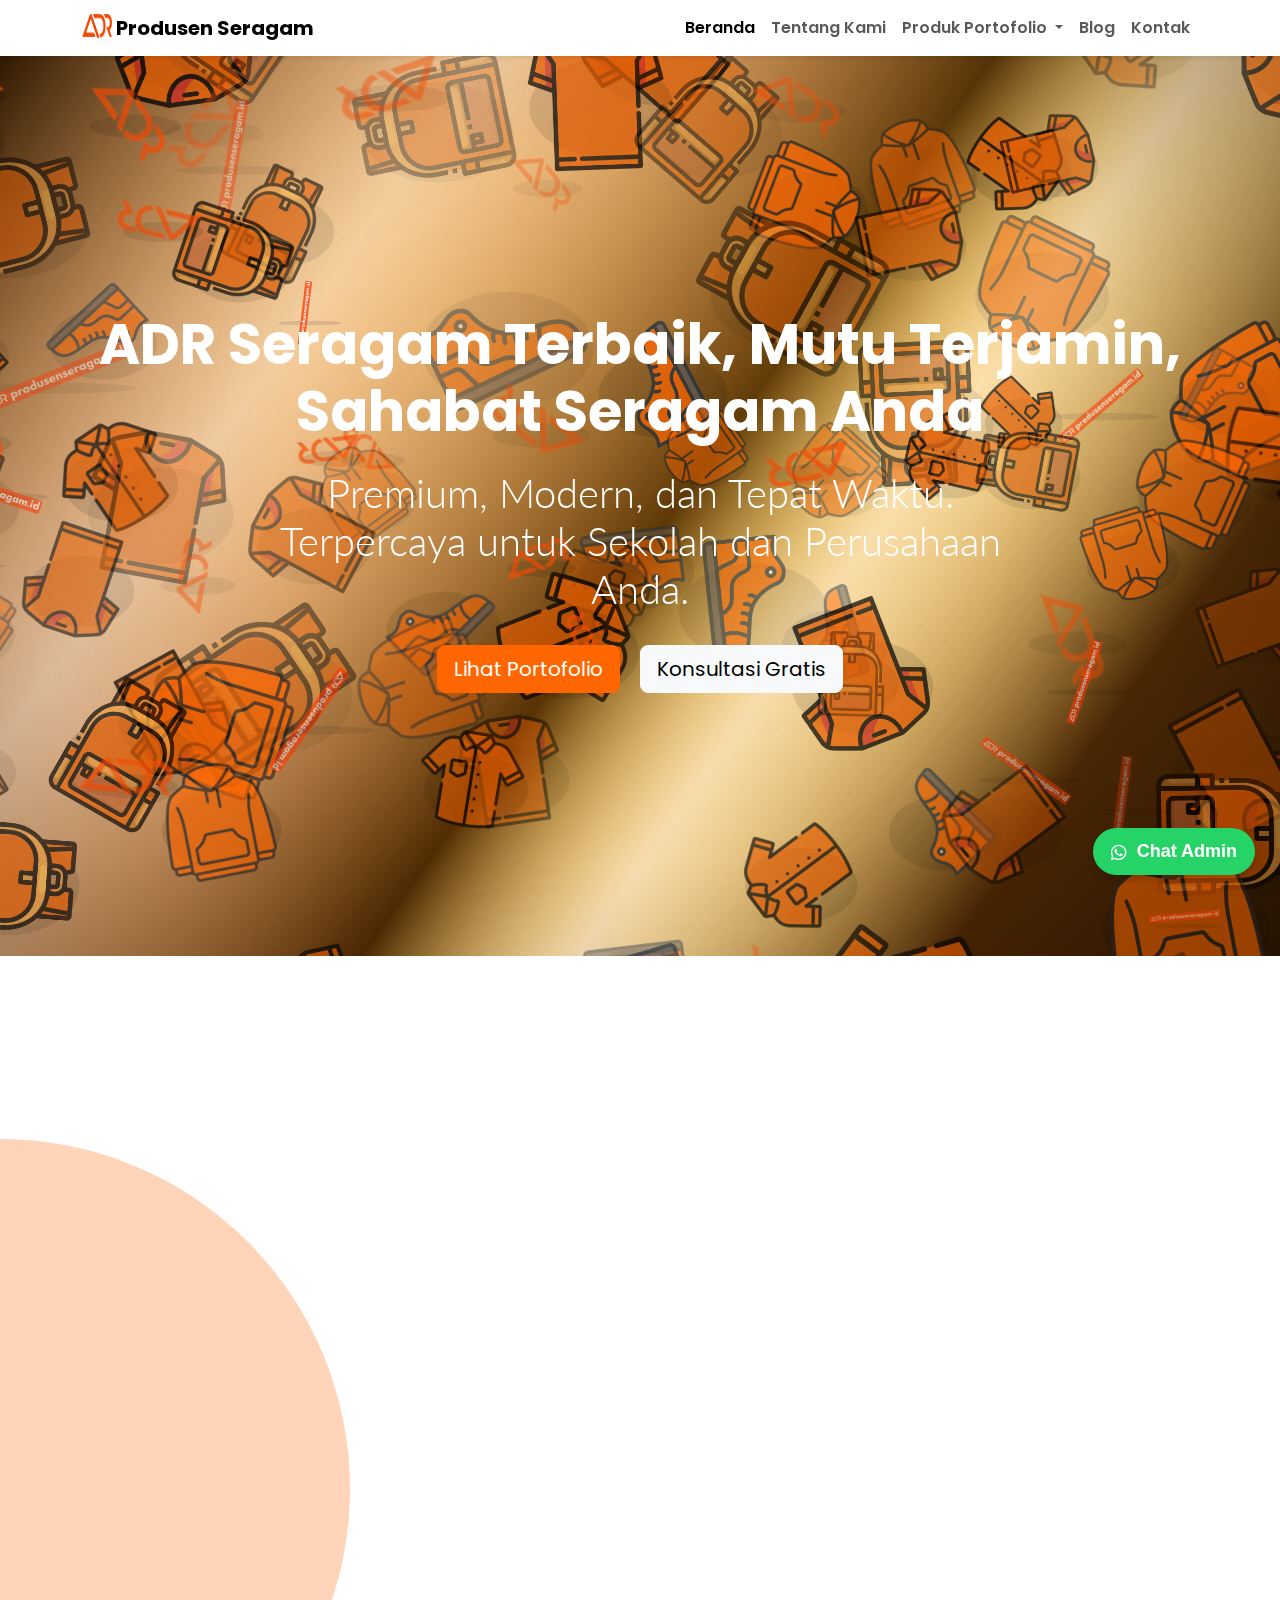
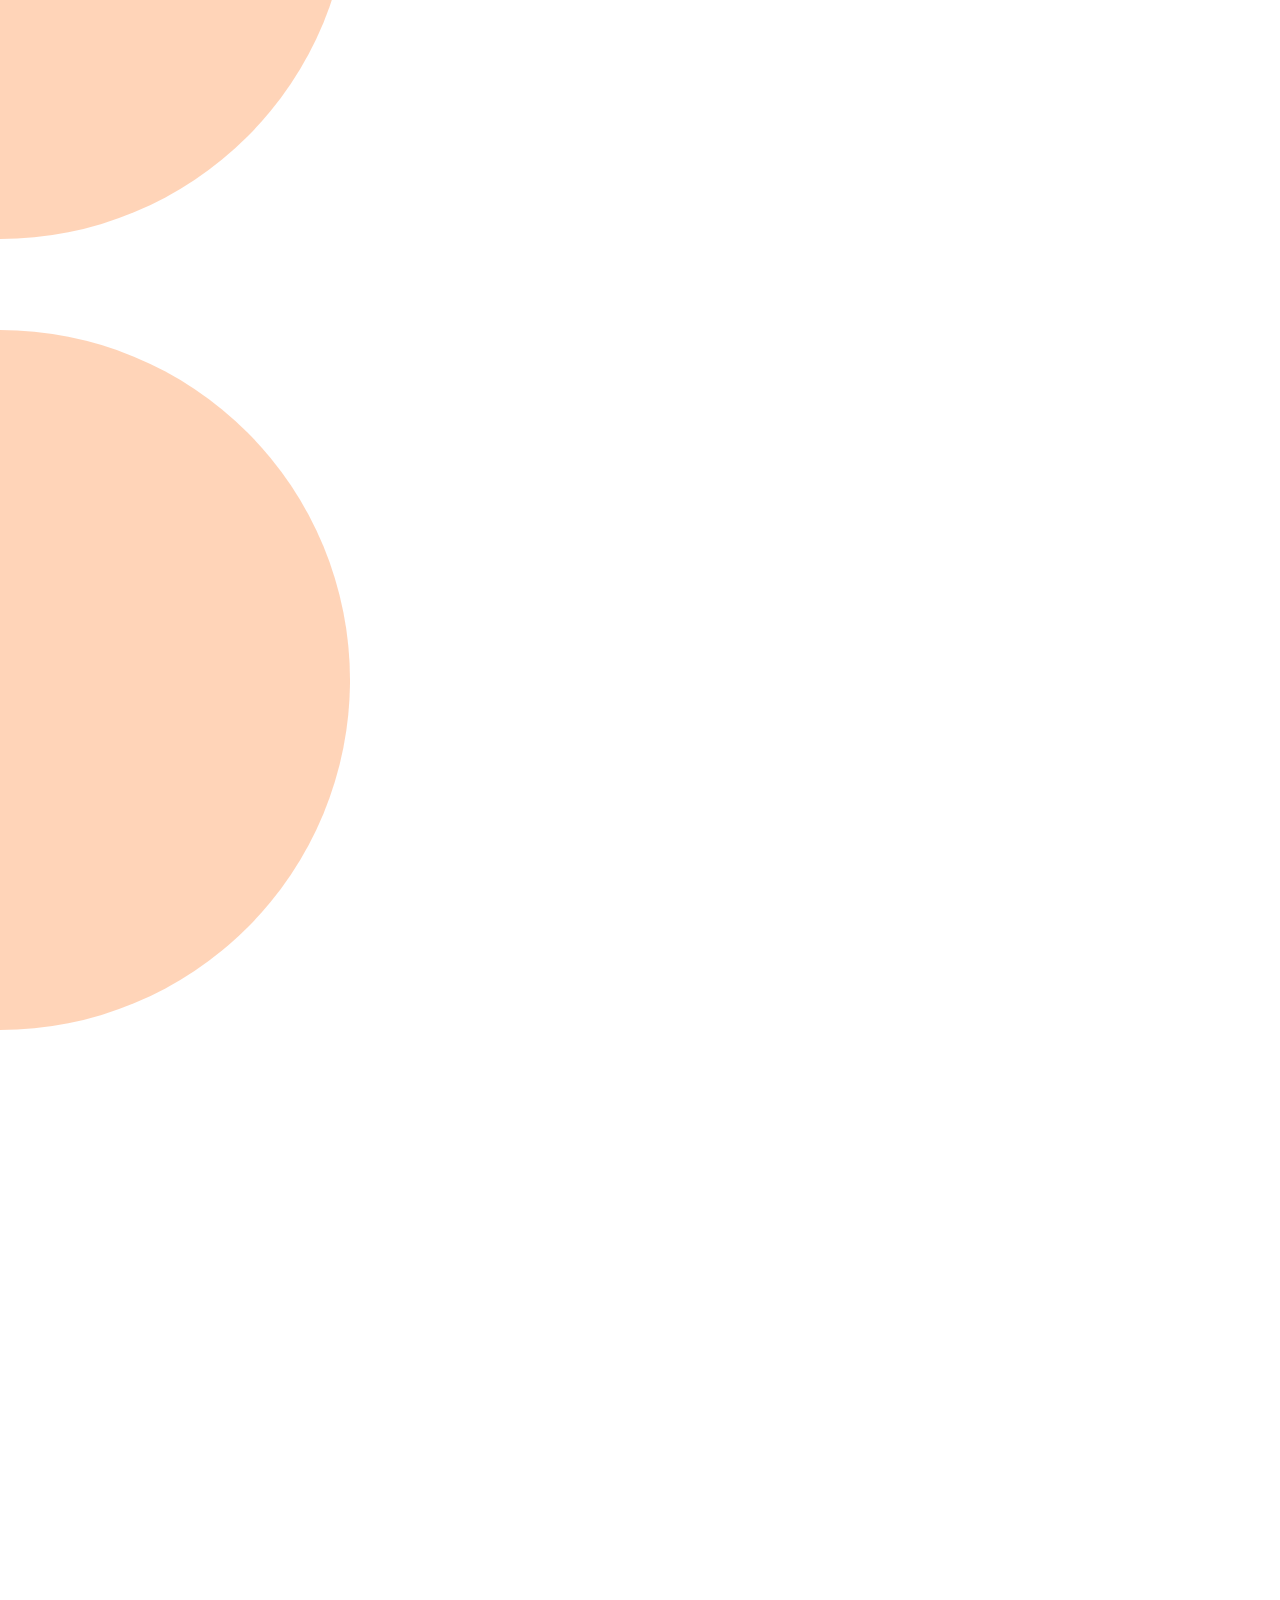
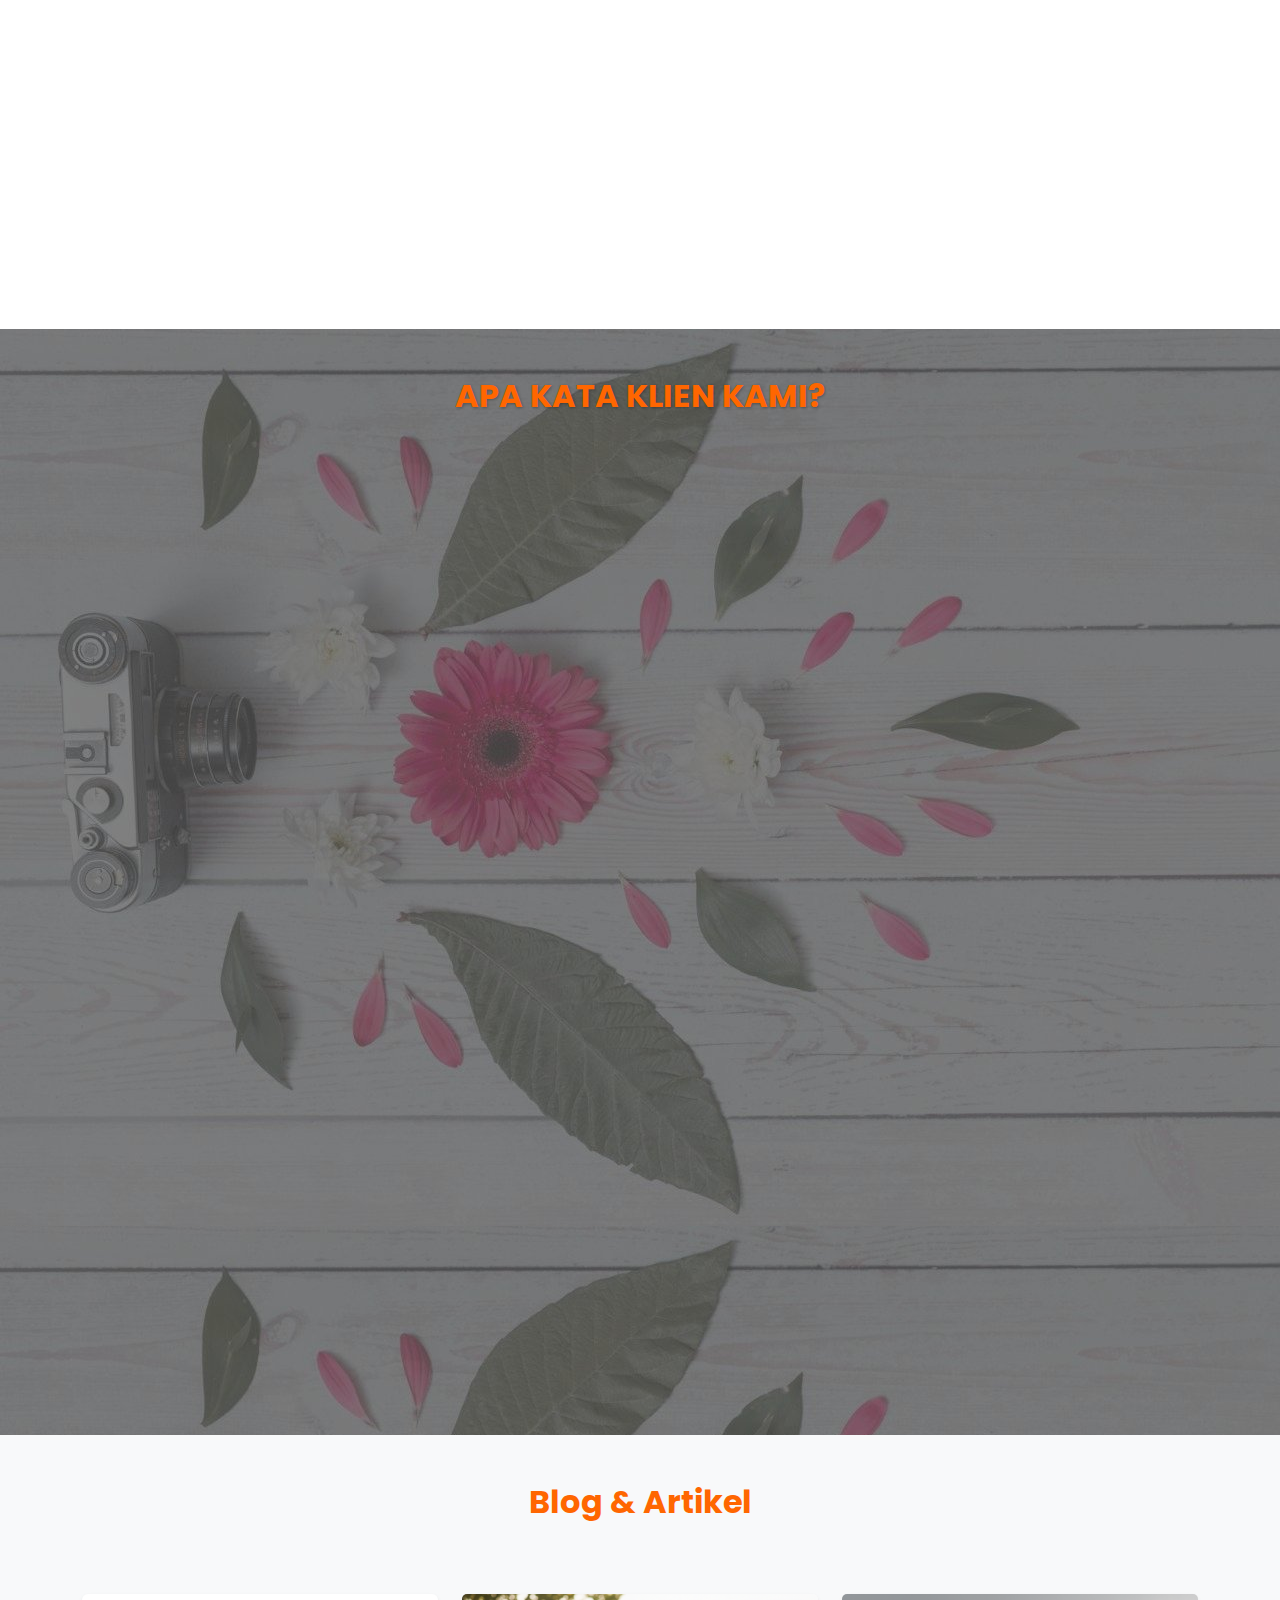
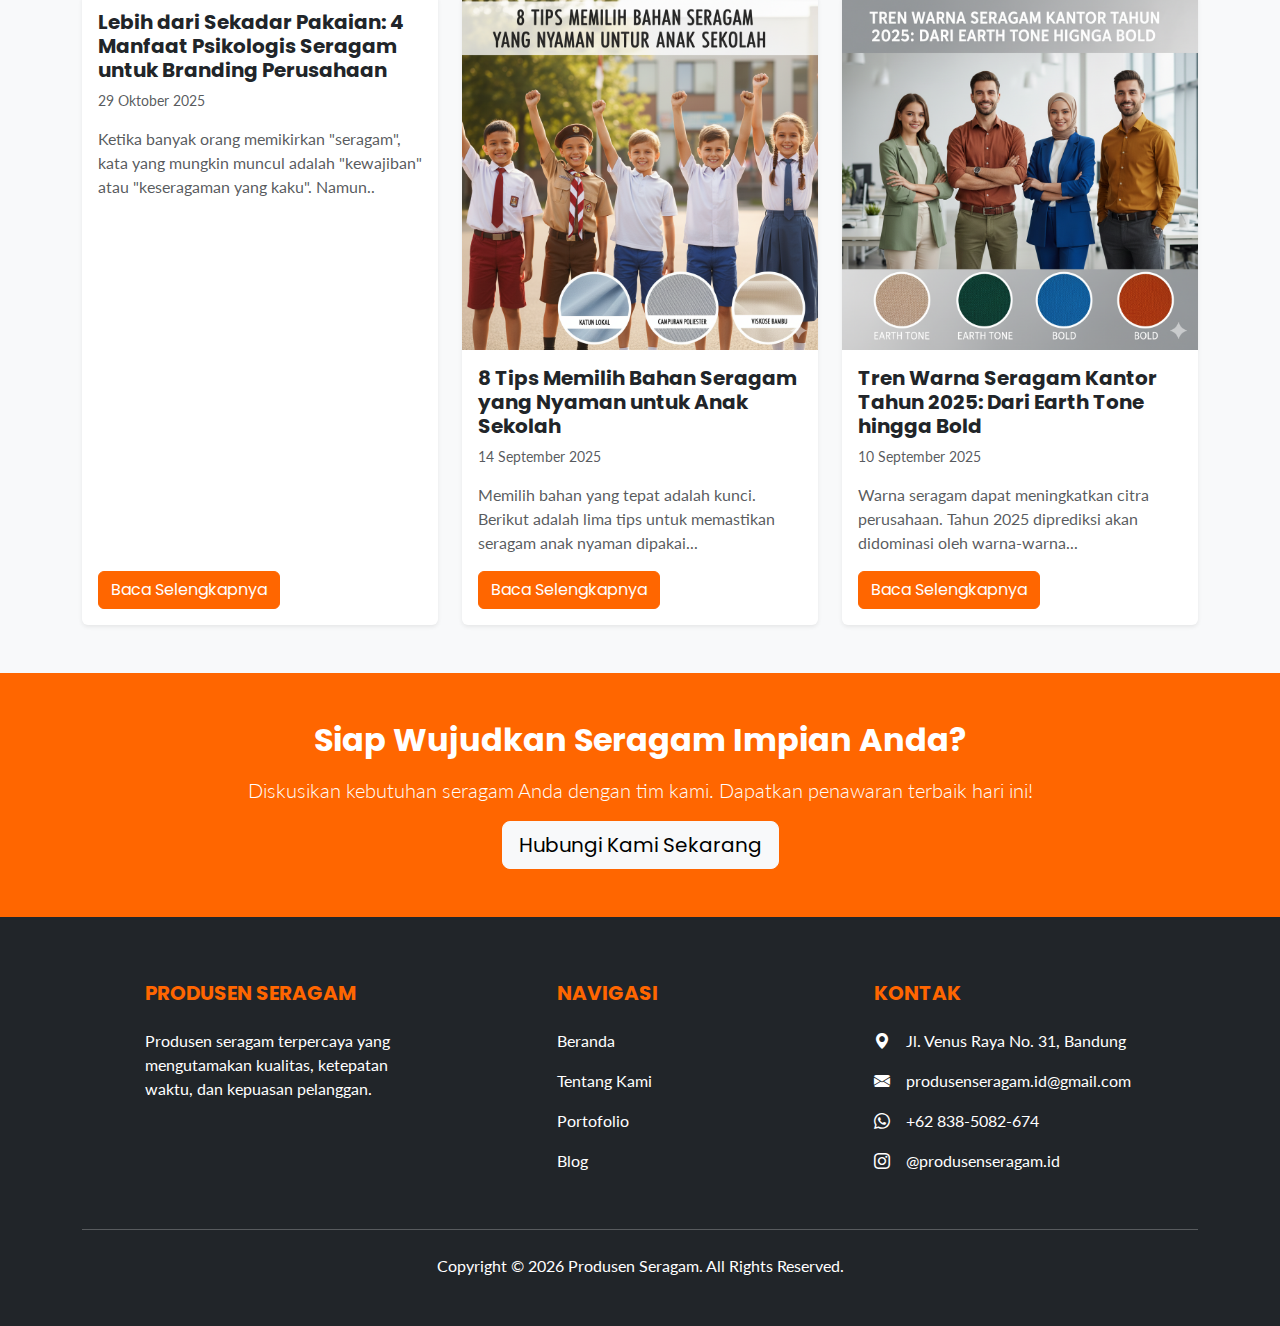
<file: public/index.html>
<!DOCTYPE html>
<html lang="id">
  <head>
    <meta charset="UTF-8" />
    <meta name="viewport" content="width=device-width, initial-scale=1.0" />

    <!-- Judul dan Deskripsi untuk SEO -->
    <title>Produsen Seragam</title>
    <meta
      name="description"
      content="Produsen seragam dan konveksi terpercaya di Bandung. Melayani pembuatan seragam Sekolah (TK, SD, SMP, SMA), seragam Perusahaan, custom jaket, hoodie, dan aksesoris lainnya. Pengiriman ke seluruh Indonesia."
    />
    <meta 
      name="keywords" 
      content="produsen seragam, konveksi seragam, konveksi bandung, seragam custom, seragam sekolah islam, seragam SDIT, seragam kantor, buat baju kerja, jasa jahit, jaket almamater, kaos polo, konveksi jakarta, konveksi surabaya, pengiriman seluruh indonesia" 
    />

    <!-- google search-console -->
    <meta name="google-site-verification" content="7oncVNDH_kpQKsDokRGOv4bbTCJhRCLt1oLkIBe_7QM" />

    <!-- Open Graph Tags (Untuk Media Sosial & Google) -->
    <meta property="og:title" content="Produsen Seragam Profesional - Konveksi Bandung" />
    <meta property="og:description" content="Jasa konveksi terpercaya untuk seragam sekolah, kantor, dan custom. Pengiriman ke seluruh Indonesia." />
    <meta property="og:image" content="https://produsen-seragam.vercel.app/assets/images/og-image.jpg" />
    <meta property="og:url" content="https://produsen-seragam.vercel.app/" />
    <meta property="og:type" content="website" />
    <meta name="robots" content="index, follow, max-image-preview:large, max-snippet:-1, max-video-preview:-1" />
    <link rel="canonical" href="https://produsen-seragam.vercel.app/" />
    <!-- ============================================================= -->

    <!-- Favicon link -->
    <link rel="icon" type="image/png" href="assets/images/favicon.png" />

    <!-- Bootstrap CSS dari CDN -->
    <link
      href="https://cdn.jsdelivr.net/npm/bootstrap@5.3.3/dist/css/bootstrap.min.css"
      rel="stylesheet"
      integrity="sha384-QWTKZyjpPEjISv5WaRU9OFeRpok6YctnYmDr5pNlyT2bRjXh0JMhjY6hW+ALEwIH"
      crossorigin="anonymous"
    />

    <!-- Google Fonts -->
    <link rel="preconnect" href="https://fonts.googleapis.com" />
    <link rel="preconnect" href="https://fonts.gstatic.com" crossorigin />
    <link
      href="https://fonts.googleapis.com/css2?family=Poppins:wght@400;600;700&family=Lato:wght@400;700&display=swap"
      rel="stylesheet"
    />

    <!-- Bootstrap Icons dari CDN -->
    <link
      rel="stylesheet"
      href="https://cdn.jsdelivr.net/npm/bootstrap-icons@1.11.3/font/bootstrap-icons.min.css"
    />

    <!-- css button wa -->
    <link rel="stylesheet" href="https://cdnjs.cloudflare.com/ajax/libs/font-awesome/6.0.0-beta3/css/all.min.css">
    
    <!-- css animasi -->
    <link rel="stylesheet" href="https://unpkg.com/aos@next/dist/aos.css" />
    
    <!-- CSS Kustom -->
    <style>
      /* Variabel untuk mengganti warna utama Bootstrap menjadi oranye */
      :root {
        --bs-primary: #ff6600;
        --bs-primary-rgb: 255, 102, 0;
        --bs-warning: #ff6600;
      }

      /* Mengatur font utama dari Google Fonts */
      body {
        font-family: "Lato", sans-serif;
        padding-top: 56px !important; 
        overflow-x: hidden;
      }

      h1,
      h2,
      h3,
      h4,
      h5,
      h6,
      .navbar-brand,
      .nav-link,
      .btn {
        font-family: "Poppins", sans-serif;
      }

      /* navbar */
      /* Pastikan properti fixed-top tidak terganggu */
      .navbar.fixed-top {
          position: fixed !important;
          top: 0 !important;
          left: 0 !important;
          right: 0 !important;
          z-index: 1030 !important; /* Nilai z-index standar Bootstrap untuk fixed nav */
      }

      /* Menggunakan ID untuk prioritas yang lebih tinggi */
      #mainNavbar {
          position: fixed !important;
          top: 0 !important;
          left: 0 !important;
          right: 0 !important;
          z-index: 1030 !important; /* Prioritas tinggi */
        /* Tambahkan ini */
        -webkit-transform: translateZ(0);
        transform: translateZ(0);
      }

      .hero-section {
        position: relative;
        overflow: hidden;
        min-height: 100vh;
        display: flex;
        align-items: center;
        justify-content: center;
      }

      #heroCanvas {
        position: absolute;
        top: 0;
        left: 0;
        width: 100%;
        height: 100%;
        display: block;
        z-index: 0;
      }


      .testimonial-card {
        border-left: 5px solid var(--bs-primary);
      }

      /* Efek hover halus untuk kartu */
      .card-hover:hover {
        transform: translateY(-5px);
        box-shadow: 0 0.5rem 1rem rgba(0, 0, 0, 0.15) !important;
        transition: all 0.3s ease-in-out;
      }

      /* CSS Kustom untuk Kartu Portofolio */
      .portfolio-card {
        display: block;
        position: relative;
        overflow: hidden;
        border-radius: 1rem;
        box-shadow: 0 4px 6px rgba(0, 0, 0, 0.1);
        transition: transform 0.3s ease, box-shadow 0.3s ease;
        width: 100%;
        min-height: 380px;
      }
        
        .portfolio-card:hover {
            transform: translateY(-5px);
            box-shadow: 0 8px 16px rgba(0, 0, 0, 0.15);
        }

        .portfolio-card img {
        width: 100%;
        height: 100%;
        object-fit: cover;
        object-position: center top;
        display: block;
        transition: transform 0.4s ease;
      }
        
        .portfolio-card:hover img {
            transform: scale(1.05);
        }

        .portfolio-card-content {
            position: absolute;
            bottom: 0;
            left: 0;
            width: 100%;
            padding: 1.5rem;
            color: white;
            background: linear-gradient(to top, rgba(0, 0, 0, 0.85) 0%, rgba(0, 0, 0, 0) 100%);
        }

        .portfolio-card-content h5 {
            font-weight: 700;
            font-size: 1.25rem;
            margin-bottom: 0.25rem;
        }

        .portfolio-card-content p {
            margin: 0;
            opacity: 0.9;
        }

        /* ======================= 
        Semicircle Background untuk KEUNGGULAN & LAYANAN
        ======================= */
        #keunggulan::before {
          content: '';
          position: absolute;
          left: -350px;
          top: 40%;
          width: 700px;
          height: 700px;
          background-color: #ff6600;
          border-radius: 0 700px 700px 0;
          opacity: 0.28;
          z-index: 0;
          pointer-events: none;
        }

        #layanan::before {
          content: '';
          position: absolute;
          left: -350px;
          top: 55%;
          width: 700px;
          height: 700px;
          background-color: #ff6600;
          border-radius: 0 700px 700px 0;
          opacity: 0.28;
          z-index: 0;
          pointer-events: none;
        }

        #keunggulan,
        #layanan {
          position: relative;
          overflow: visible;
        }

        #keunggulan > .container,
        #layanan > .container {
          position: relative;
          z-index: 1;
        }
      
        /* ======================= 
        4. LAYANAN KAMI (MODEL BARU)
        ======================= */
        .service-card-new {
          border: 3px solid #000000; /* Garis tepi ditebalkan menjadi 3px */
          border-radius: 1.25rem; /* Sudut lebih bulat */
          box-shadow: 0 4px 12px rgba(0, 0, 0, 0.05); /* Bayangan yang sangat lembut */
          transition: all 0.3s ease;
          overflow: hidden; /* Tambahkan baris ini untuk memotong gambar yang keluar */
        }

        .service-card-new:hover {
          transform: translateY(-5px);
          box-shadow: 0 8px 20px rgba(0, 0, 0, 0.1); /* Bayangan lebih jelas saat hover */
          border-color: var(--bs-primary); /* Garis tepi menjadi oranye saat hover */
        }

        .testimonial-img {
          width: 60px;      /* Atur lebar gambar menjadi 60 pixel */
          height: 60px;     /* Atur tinggi gambar menjadi 60 pixel */
          object-fit: cover;/* Pastikan gambar tidak gepeng dan terpotong rapi */
        }
        
        /* =================================
        Latar Belakang Section Testimoni
        ================================= */
        .testimonial-bg {
        /* Ganti URL dengan gambar latar Anda */
          background: linear-gradient(rgba(0, 0, 0, 0), rgba(0, 0, 0, 0)),
          url(assets/images/section-bg.jpg) repeat;
          background-size: auto;
          color: #ffffff; 
        
        /* Mengubah warna teks default di section ini menjadi putih */
        }

        /* Mengubah warna judul dan deskripsi section menjadi putih agar terbaca */
        /* Ganti dengan kode ini di style.css */
        .testimonial-bg .fw-bold {
          color: #000000 !important; /* Warna oranye untuk judul */
        }

        .testimonial-bg .text-muted {
          color: #000000 !important; /* Warna putih pudar untuk deskripsi */
        }

        /* Mengubah warna judul "Apa Kata Klien Kami?" */
        #testimoni h2 {
          color: var(--bs-primary) !important; /* Diatur menjadi warna utama (oranye) */
          text-shadow: 1px 1px 3px rgba(0, 0, 0, 0.3);
        }

        /* ======================= 
        10. TOMBOL KUSTOM BARU
        ======================= */
        .btn-orange {
          background-color: #ff6600;
          border-color: #ff6600;
          color: white;
        }

        .btn-orange:hover {
          background-color: #e65c00; /* Warna sedikit lebih gelap saat disentuh */
          border-color: #e65c00;
          color: white;
        }

        body {
          overflow-x: hidden;
        }
        
        /* Styling untuk Tombol WhatsApp Floating */
        .whatsapp-floating-button {
          /* Posisi */
          position: fixed; /* Membuat elemen tetap di layar */
          bottom: 25px; /* Jarak dari bawah layar */
          right: 25px; /* Jarak dari kanan layar */
          z-index: 1000; /* Memastikan tombol selalu di atas elemen lain */

          /* Tampilan Tombol */
          background-color: #25D366; /* Warna hijau khas WhatsApp */
          color: #ffffff; /* Warna teks dan ikon */
          padding: 10px 18px;
          border-radius: 50px; /* Membuat sudut menjadi bulat */
          box-shadow: 0 4px 8px rgba(0, 0, 0, 0.2); /* Efek bayangan agar terlihat 'melayang' */
          text-decoration: none; /* Menghapus garis bawah pada link */
          font-family: 'Arial', sans-serif;
          font-size: 18px;
          font-weight: bold;

          /* Layout Ikon dan Teks */
          display: flex;
          align-items: center;
          gap: 10px; /* Jarak antara ikon dan teks */

          /* Efek Transisi */
          transition: transform 0.2s ease-in-out;
        }

        /* Efek saat kursor mouse di atas tombol */
        .whatsapp-floating-button:hover {
          transform: scale(1.05); /* Sedikit memperbesar tombol */
          color: #ffffff;
          background-color: #ff6600; /* Warna hijau lebih gelap saat hover */
        }

        /* costum icon */
        .bi-custom-icon::before {
        display: inline-block;
        content: "";
        vertical-align: -.125em;
        /* GANTI BAGIAN INI */
        background-image: url('assets/images/tee-shirt.png'); /* Arahkan ke file PNG Anda */
        /* Sesuaikan properti background lainnya */
        background-repeat: no-repeat;
        background-position: center;
        background-size: contain; /* 'contain' biasanya pilihan terbaik untuk PNG */      
        /* Ukuran box untuk ikon tetap diperlukan */
        width: 3rem;
        height: 3rem;
        }
        
        /* costum icon */
        .bi-clock-icon::before {
        display: inline-block;
        content: "";
        vertical-align: -.125em;
        /* GANTI BAGIAN INI */
        background-image: url('assets/images/clock.png'); /* Arahkan ke file PNG Anda */
        /* Sesuaikan properti background lainnya */
        background-repeat: no-repeat;
        background-position: center;
        background-size: contain; /* 'contain' biasanya pilihan terbaik untuk PNG */     
        /* Ukuran box untuk ikon tetap diperlukan */
        width: 3rem;
        height: 3rem;
        }

        /* costum icon */
        .bi-diamond-icon::before {
        display: inline-block;
        content: "";
        vertical-align: -.125em;
        /* GANTI BAGIAN INI */
        background-image: url('assets/images/diamond.png'); /* Arahkan ke file PNG Anda */
        /* Sesuaikan properti background lainnya */
        background-repeat: no-repeat;
        background-position: center;
        background-size: contain; /* 'contain' biasanya pilihan terbaik untuk PNG */      
        /* Ukuran box untuk ikon tetap diperlukan */
        width: 3rem;
        height: 3rem;
        }

        /* costum icon */
        .bi-pelayanan-icon::before {
        display: inline-block;
        content: "";
        vertical-align: -.125em;
        /* GANTI BAGIAN INI */
        background-image: url('assets/images/accountability.png'); /* Arahkan ke file PNG Anda */
        /* Sesuaikan properti background lainnya */
        background-repeat: no-repeat;
        background-position: center;
        background-size: contain; /* 'contain' biasanya pilihan terbaik untuk PNG */      
        /* Ukuran box untuk ikon tetap diperlukan */
        width: 3rem;
        height: 3rem;
        }
        /* interval slider */
        .carousel-item {
          /* Defaultnya adalah 0.6s */
          /* Ganti 1.5s dengan durasi yang Anda inginkan */
          transition-duration: 1.5s;
        }

        /* costum icon */
        .bi-bag-icon::before {
        display: inline-block;
        content: "";
        vertical-align: -.125em;
        /* GANTI BAGIAN INI */
        background-image: url('assets/images/school-bag.png'); /* Arahkan ke file PNG Anda */
        /* Sesuaikan properti background lainnya */
        background-repeat: no-repeat;
        background-position: center;
        background-size: contain; /* 'contain' biasanya pilihan terbaik untuk PNG */      
        /* Ukuran box untuk ikon tetap diperlukan */
        width: 8rem;
        height: 8rem;
        }

        /* costum icon */
        .bi-hoodie-icon::before {
        display: inline-block;
        content: "";
        vertical-align: -.125em;
        /* GANTI BAGIAN INI */
        background-image: url('assets/images/hoodie.png'); /* Arahkan ke file PNG Anda */
        /* Sesuaikan properti background lainnya */
        background-repeat: no-repeat;
        background-position: center;
        background-size: contain; /* 'contain' biasanya pilihan terbaik untuk PNG */      
        /* Ukuran box untuk ikon tetap diperlukan */
        width: 8rem;
        height: 8rem;
        }

        /* costum icon */
        .bi-sneakers-icon::before {
        display: inline-block;
        content: "";
        vertical-align: -.125em;
        /* GANTI BAGIAN INI */
        background-image: url('assets/images/sneakers.png'); /* Arahkan ke file PNG Anda */
        /* Sesuaikan properti background lainnya */
        background-repeat: no-repeat;
        background-position: center;
        background-size: contain; /* 'contain' biasanya pilihan terbaik untuk PNG */    
        /* Ukuran box untuk ikon tetap diperlukan */
        width: 8em;
        height: 8rem;
        }

        /* costum icon */
        .bi-kemeja-icon::before {
        display: inline-block;
        content: "";
        vertical-align: -.125em;
        /* GANTI BAGIAN INI */
        background-image: url('assets/images/tee-shirt.png'); /* Arahkan ke file PNG Anda */
        /* Sesuaikan properti background lainnya */
        background-repeat: no-repeat;
        background-position: center;
        background-size: contain; /* 'contain' biasanya pilihan terbaik untuk PNG */
        /* Ukuran box untuk ikon tetap diperlukan */
        width: 8rem;
        height: 8rem;
        }

    </style>
  </head>
  <body>
    <!-- ======================= HEADER / NAVIGASI ======================= -->
    <nav
      class="navbar navbar-expand-lg navbar-light bg-white shadow-sm fixed-top"
      id="mainNavbar"
    >
      <div class="container">
        <a  class="navbar-brand fw-bold" href="index.html" >
          <!-- Ganti dengan logo Anda atau biarkan teks -->
           <img src="assets/images/favicon.png" alt="Logo" width="30" height="24" class="d-inline-block align-text-top">
          Produsen Seragam
        </a>
        <button
          class="navbar-toggler"
          type="button"
          data-bs-toggle="collapse"
          data-bs-target="#navbarNav"
          aria-controls="navbarNav"
          aria-expanded="false"
          aria-label="Toggle navigation"
        >
          <span class="navbar-toggler-icon"></span>
        </button>
        <div class="collapse navbar-collapse" id="navbarNav">
          <ul class="navbar-nav ms-auto fw-semibold">
            <li class="nav-item">
              <a class="nav-link active" href="index.html">Beranda</a>
            </li>
            <li class="nav-item">
              <a class="nav-link" href="tentang-kami.html">Tentang Kami</a>
            </li>
            <!-- ITEM PORTOFOLIO DIUBAH MENJADI DROPDOWN -->
            <li class="nav-item dropdown">
              <a
                class="nav-link dropdown-toggle"
                href="#"
                id="navbarDropdown"
                role="button"
                data-bs-toggle="dropdown"
                aria-expanded="false"
              >
                Produk Portofolio
              </a>
              <ul class="dropdown-menu" aria-labelledby="navbarDropdown">
                <li>
                  <a class="dropdown-item" href="portofolio.html#Seragam"
                    >Seragam Sekolah</a
                  >
                </li>
                <li>
                  <a class="dropdown-item" href="portofolio.html#Kemeja"
                    >Seragam Perusahaan</a
                  >
                </li>
                <li>
                  <a class="dropdown-item" href="portofolio.html#Komunitas"
                    >Seragam Komunitas</a
                  >
                </li>
                <li>
                  <a class="dropdown-item" href="portofolio.html#Jaket"
                    >Jaket & Outwear</a
                  >
                </li>
                <li>
                  <a class="dropdown-item" href="portofolio.html#Aksesoris"
                    >Pelengkapan & Aksesoris</a
                  >
                </li>
                <li>
                  <a class="dropdown-item" href="portofolio.html#Shoes">
                    Sock & Shoes
                  </a>
                </li>
              </ul>
            </li>
            <li class="nav-item">
              <a class="nav-link" href="blog.html">Blog</a>
            </li>
            <li class="nav-item">
              <a class="nav-link" href="kontak.html">Kontak</a>
            </li>
          </ul>
        </div>
      </div>
    </nav>

    <main>
      <!-- ======================= HERO SECTION ======================= -->
      <header
        class="hero-section d-flex align-items-center text-white text-center"
      >
        <canvas id="heroCanvas" aria-hidden="true"></canvas>
        <div class="container position-relative" style="z-index: 1;">
          <h1 class="display-4 fw-bold mb-3" data-aos="fade-down">
            ADR Seragam Terbaik, Mutu Terjamin, Sahabat Seragam Anda
          </h1>
          <p class="lead my-4 col-md-8 mx-auto display-6 " data-aos="fade-down" data-aos-delay="200">
            Premium, Modern, dan Tepat Waktu. Terpercaya untuk Sekolah dan Perusahaan Anda.
          </p>
          <a href="portofolio.html" class="btn btn-orange btn-lg mx-2 my-2" data-aos="fade-down" data-aos-delay="200" 
            >Lihat Portofolio</a
          >
          <a href="https://wa.me/628385082674" class="btn btn-light btn-lg mx-2 my-2" data-aos="fade-down" data-aos-delay="200" 
            >Konsultasi Gratis</a
          >
        </div>
      </header>

      <!-- button wa -->
      <a href="https://wa.me/628385082674?text=Halo,%20saya%20tertarik%20dengan%20produk%20Anda." class="whatsapp-floating-button" target="_blank" aria-label="Chat dengan admin di WhatsApp">
      <i class="fab fa-whatsapp"></i>
      <span>Chat Admin</span>
      </a>

      <!-- ======================= KEUNGGULAN KAMI ======================= -->
      <section id="keunggulan" class="py-5 bg-white">
        <div class="container" >
          <div class="text-center mb-5" data-aos="fade-down" data-aos-delay="400">
            <h2 class="fw-bold text-primary">KEUNGGULAN KAMI</h2>
            <p class="text-muted">
              Alasan mengapa klien memilih kami sebagai mitra mereka.
            </p>
          </div>
          <div class="row g-4 text-center">
            <!-- Keunggulan 1 -->
            <div class="col-md-6 col-lg-3" data-aos="fade-up" data-aos-delay="400">
              <div class="card h-100 border-0 advantage-card">
                <div class="card-body p-4">
                  <i class="bi bi-diamond-icon fs-1 text-primary"></i>
                  <h4 class="h5 my-3 fw-bold">Bahan Berkualitas</h4>
                  <p class="text-muted small">
                    Kami hanya menggunakan kain premium yang nyaman, awet, dan
                    tidak mudah pudar.
                  </p>
                </div>
              </div>
            </div>
            <!-- Keunggulan 2 -->
            <div class="col-md-6 col-lg-3" data-aos="fade-down" data-aos-delay="400">
              <div class="card h-100 border-0 advantage-card">
                <div class="card-body p-4">
                  <i class="bi bi-custom-icon fs-1 text-primary"></i>
                  <h4 class="h5 my-3 fw-bold">Desain Eksklusif</h4>
                  <p class="text-muted small">
                    Tim desainer kami siap membantu Anda menciptakan seragam
                    yang profesional dan modern.
                  </p>
                </div>
              </div>
            </div>
            <!-- Keunggulan 3 -->
            <div class="col-md-6 col-lg-3" data-aos="fade-up" data-aos-delay="400">
              <div class="card h-100 border-0 advantage-card">
                <div class="card-body p-4">
                  <i class="bi bi-clock-icon fs-1 text-primary"></i>
                  <h4 class="h5 my-3 fw-bold">Tepat Waktu</h4>
                  <p class="text-muted small">
                    Kami menghargai waktu Anda dengan komitmen produksi sesuai
                    jadwal yang disepakati.
                  </p>
                </div>
              </div>
            </div>
            <!-- Keunggulan 4 -->
            <div class="col-md-6 col-lg-3" data-aos="fade-down" data-aos-delay="400">
              <div class="card h-100 border-0 advantage-card">
                <div class="card-body p-4">
                  <i class="bi bi-pelayanan-icon fs-1 text-primary"></i>
                  <h4 class="h5 my-3 fw-bold">Pelayanan Prima</h4>
                  <p class="text-muted small">
                    Kepuasan Anda adalah prioritas kami, dari konsultasi awal
                    hingga purna jual.
                  </p>
                </div>
              </div>
            </div>
          </div>
        </div>
      </section>
    </main>

    <!-- ======= layanan kami ======= -->
    <section id="layanan" class="py-5" style="background: linear-gradient(135deg, #ffffff 0%, #ffffff 48%, rgba(255, 166, 0, 0.08) 48%, rgba(255, 166, 0, 0.08) 50%, #ffffff 50%, #ffffff 100%); background-size: 40px 40px; background-attachment: fixed;">
      <div class="container">
        <div class="row align-items-center g-5">
          <div class="col-lg-5" data-aos="fade-down">
            <p class="display-5 text-primary fw-bold">LAYANAN KAMI</p>
            <h3 class="display-3 fw-bold mb-4" style="line-height: 1.2">
              Solusi Terbaik untuk Kebutuhan Seragam Custom Anda!
            </h3>
            <p class="display-7 fw-bold" style="line-height: 1.2">
              Kami adalah penyedia jasa konveksi terpercaya di Bandung, Tim kami terdiri dari para lulusan Sekolah Tinggi di bidang Pertekstil yang pernah berkiprah di industri tektil maupun garmen selama belasan tahun dan Tim kami siap
              membantu Anda dalam pembuatan seragam, pakaian custom, dan
              keperluan lainnya.
            </p>
          </div>

          <div class="col-lg-7" data-aos="fade-down">
            <div class="row">
              <div class="col-md-6">
                <a href="portofolio.html#Seragam" class="card service-card-new mb-4 text-decoration-none text-dark" data-aos="fade-up" data-aos-delay="100">
                  <div class="card-body text-center p-5 card h-100 border-0 shadow-sm portfolio-card">
                    <i class="bi bi-kemeja-icon fs-1 text-primary"></i>
                    <h5 class="card-title fw-bold">Seragam Sekolah & Perusahaan</h5>
                    <p class="card-text text-muted small">
                      Seragam Sekolah (TK, SD, SMP, SMA), Seragam Batik, Seragam Olahragam, Seragam Komunitas, Pakaian Kerja Industri, Jas Almamater, Jas Eksklusif.
                    </p>
                  </div>
                </a>
                <a href="portofolio.html#Aksesoris" class="card service-card-new text-decoration-none text-dark" data-aos="fade-up" data-aos-delay="300">
                  <div class="card-body text-center p-5 card h-100 border-0 shadow-sm portfolio-card">
                    <i class="bi bi-bag-icon fs-1 text-primary"></i>
                    <h5 class="card-title fw-bold">Aksesoris & Pelengkapan</h5>
                    <p class="card-text text-muted small">
                      Topi, Tas, Koper, Sarung, Baju Renang, dan Keperluan Branding Lainnya.
                    </p>
                  </div>
                </a>
              </div>
              <div class="col-md-6 mt-4 mt-lg-5">
                <a href="portofolio.html#Jaket" class="card service-card-new mb-4 text-decoration-none text-dark" data-aos="fade-up" data-aos-delay="200">
                  <div class="card-body text-center p-5 card h-100 border-0 shadow-sm portfolio-card">
                    <i class="bi bi-hoodie-icon fs-1 text-primary"></i>
                    <h5 class="card-title fw-bold">Jaket & Outwear</h5>
                    <p class="card-text text-muted small">
                    Jaket, Sweater, Hoodie, jas hujan(Raincoat), rompi, jasket.
                    </p>
                  </div>
                </a>
                <a href="portofolio.html#Shoes" class="card service-card-new text-decoration-none text-dark" data-aos="fade-up" data-aos-delay="400">
                  <div class="card-body text-center p-5 card h-100 border-0 shadow-sm portfolio-card">
                    <i class="bi bi-sneakers-icon fs-1 text-primary"></i>
                    <h5 class="card-title fw-bold">Sock & Shoes</h5>
                    <p class="card-text text-muted small">
                      sepatu Perusahaan, kaos kaki Sekolah, sepatu Komunitas, Hingga sepatu Kerja Industri
                    </p>
                  </div>
                </a>
              </div>
            </div>
          </div>
        </div>
      </div>
    </section>
     
    <!-- ======================= PORTOFOLIO PROJEK ======================= -->
    <section id="projek-unggulan" class="py-5">
      <div class="container">
        <div class="text-start text-center mb-5" data-aos="fade-up">
          <h2 class="fw-bold text-center text-primary">LIHAT PORTOFOLIO PROJEK KAMI</h2>
        </div>

        <div class="row g-3 row-cols-1 row-cols-md-2 row-cols-lg-3">
          <!-- sekolah -->
          <div class="col">
              <a href="portofolio.html#Seragam" class="portfolio-card" data-aos="zoom-in" data-aos-delay="300">
                  <img src="assets/images/prot_seragam_7.png" alt="Seragam Sekolah" loading="lazy">
                  <div class="portfolio-card-content">
                      <h5>Seragam Sekolah</h5>
                      <p>Seragam Sekolah</p>
                  </div>
              </a>
          </div>
          <!-- perusahaan -->
          <div class="col">
              <a href="portofolio.html#Kemeja" class="portfolio-card" data-aos="zoom-in" data-aos-delay="400">
                  <img src="assets/images/prot_kemeja_1.png" alt="Seragam Perusahaan" loading="lazy">
                  <div class="portfolio-card-content">
                      <h5>Seragam Perusahaan</h5>
                      <p>Seragam Perusahaan</p>
                  </div>
              </a>
          </div>
          <!-- komunitas -->
          <div class="col">
              <a href="portofolio.html#Komunitas" class="portfolio-card" data-aos="zoom-in">
                  <img src="assets/images/prot_seragam_9.png" alt="Seragam Komunitas" loading="lazy">
                  <div class="portfolio-card-content">
                      <h5>Seragam Komunitas</h5>
                      <p>Seragam Komunitas</p>
                  </div>
              </a>
          </div>
          <!-- jaket -->
          <div class="col">
              <a href="portofolio.html#Jaket" class="portfolio-card" data-aos="zoom-in" data-aos-delay="100">
                  <img src="assets/images/prot_jaket_1.png" alt="Jaket dan Outwear" loading="lazy">
                  <div class="portfolio-card-content">
                      <h5>Jaket & Outwear</h5>
                      <p>Jaket & Outwear</p>
                  </div>
              </a>
          </div>
          <!-- aksesoris -->
          <div class="col">
              <a href="portofolio.html#Aksesoris" class="portfolio-card" data-aos="zoom-in" data-aos-delay="200">
                  <img src="assets/images/prot_aksesoris_1​.jpg" alt="Pelengkapan dan Aksesoris" loading="lazy">
                  <div class="portfolio-card-content">
                      <h5>Pelengkapan & Aksesoris</h5>
                      <p>Pelengkapan & Aksesoris</p>
                  </div>
              </a>
          </div>
          <!-- shoes -->
          <div class="col">
              <a href="portofolio.html#Shoes" class="portfolio-card" data-aos="zoom-in" data-aos-delay="300">
                  <img src="assets/images/prot_shoes_1.jpg" alt="Sepatu dan Kaos Kaki" loading="lazy">
                  <div class="portfolio-card-content">
                      <h5>Sock & Shoes</h5>
                      <p>Sock & Shoes</p>
                  </div>
              </a>
          </div>
        </div>   
      </div>
    </section>

    <!-- ======================= TESTIMONI ======================= -->
    <section id="testimoni" class="py-5 testimonial-bg">
      <div class="container">
        <div class="text-center mb-5">
          <h2 class="fw-bold testimonial-color text-primary">APA KATA KLIEN KAMI?</h2>
        </div>
        <div class="row g-4 mt-2">
          <!-- Testimoni 1 -->
          <div class="col-lg-6" data-aos="fade-up" data-aos-delay="300">
            <div class="card testimonial-card h-100 shadow-sm border-0 p-3">
              <div class="card-body">
                <p class="fst-italic">
                  "Desain seragam yang mereka tawarkan tidak hanya mencerminkan identitas perusahaan kami dengan sempurna, tetapi juga memberikan kenyamanan dan kualitas yang tinggi bagi seluruh tim kami. Proses produksi yang cepat dan efisien, ditambah dengan perhatian mereka terhadap detail dan kepuasan pelanggan, benar-benar membuat pengalaman ini sangat menyenangkan."
                </p>
                <div class="d-flex align-items-center mt-4">
                  <img
                    src="assets/images/testi-1.jpg"
                    class="rounded-circle testimonial-img"
                    alt="Ahdhiana - Purjam Owner"
                    loading="lazy"
                  />
                  <div class="ms-3">
                    <h5 class="mb-0 fw-bold">Ahdhiana</h5>
                    <small class="text-muted"
                      >Purjam Owner</small
                    >
                  </div>
                </div>
              </div>
            </div>
          </div>
          <!-- Testimoni 2 -->
          <div class="col-lg-6" data-aos="fade-up" data-aos-delay="300">
            <div class="card testimonial-card h-100 shadow-sm border-0 p-3">
              <div class="card-body">
                <p class="fst-italic">
                  "Yang paling mengesankan adalah ketepatan waktu pengiriman yang selalu tepat sesuai jadwal, tanpa mengorbankan kualitas. Tim kami merasa bangga mengenakan seragam yang tidak hanya terlihat stylish tetapi juga mencerminkan identitas perusahaan kami dengan sempurna. Kami sangat merekomendasikan produsenseragam.id kepada siapa saja yang mencari solusi seragam yang berkualitas dan terpercaya."
                </p>
                <div class="d-flex align-items-center mt-4">
                  <img
                    src="assets/images/testi-2.jpg"
                    class="rounded-circle testimonial-img"
                    alt="Nurlela - Khafa Aparel Owner"
                    loading="lazy"
                  />
                  <div class="ms-3">
                    <h5 class="mb-0 fw-bold">Nurlela</h5>
                    <small class="text-muted"
                      >Khafa Aparel Owner</small
                    >
                  </div>
                </div>
              </div>
            </div>
          </div>
          <!-- Testimoni 3 -->
          <div class="col-lg-6" data-aos="fade-up" data-aos-delay="300">
            <div class="card testimonial-card h-100 shadow-sm border-0 p-3">
              <div class="card-body">
                <p class="fst-italic">
                  "Sejak awal proses, tim produsenseragam.id menunjukkan komitmen yang tinggi terhadap kualitas dan detail. Mereka tidak hanya memahami kebutuhan kami, tetapi juga menawarkan solusi desain yang inovatif dan sesuai dengan visi kami. Kualitas bahan yang digunakan sangat baik, memberikan kenyamanan yang optimal bagi siswa kami sepanjang hari."
                </p>
                <div class="d-flex align-items-center mt-4">
                  <img
                    src="assets/images/testi-3.jpg"
                    class="rounded-circle testimonial-img"
                    alt="Pak Khaerudin - SDIT Bina Umat Buru Maluku"
                    loading="lazy"
                  />
                  <div class="ms-3">
                    <h5 class="mb-0 fw-bold">Pak Khaerudin</h5>
                    <small class="text-muted"
                      >SDIT Bina Umat Buru Maluku</small
                    >
                  </div>
                </div>
              </div>
            </div>
          </div>
          <!-- Testimoni 4 -->
          <div class="col-lg-6" data-aos="fade-up" data-aos-delay="300">
            <div class="card testimonial-card h-100 shadow-sm border-0 p-3">
              <div class="card-body">
                <p class="fst-italic">
                  "Seragam baru kami telah mendapatkan sambutan positif dari siswa, orang tua, dan staf pengajar. Kami merasa bangga melihat siswa kami mengenakan seragam yang tidak hanya nyaman tetapi juga memperkuat identitas dan semangat kebersamaan di sekolah kami."
                </p>
                <div class="d-flex align-items-center mt-4">
                  <img
                    src="assets/images/testi-4.jpg"
                    class="rounded-circle testimonial-img"
                    alt="Bapak Abdullah"
                  />
                  <div class="ms-3">
                    <h5 class="mb-0 fw-bold">Kepala Sekolah</h5>
                    <small class="text-muted"
                      >SDIT Tunas Bangsa</small
                    >
                  </div>
                </div>
              </div>
            </div>
          </div>
          <!-- Testimoni 5 -->
          <div class="col-lg-6" data-aos="fade-up" data-aos-delay="300">
            <div class="card testimonial-card h-100 shadow-sm border-0 p-3">
              <div class="card-body">
                <p class="fst-italic">
                  "Sebagai pimpinan Elfatih, kami sangat puas terhadap hasil produksi dari produsenseragam.id. Mereka mengutamakan pelayanan terhadap konsumen sejak dari awal proses komunikasi sampai pengiriman seragam. Kami sangat senang telah memilih produsenseragam.id untuk pembuatan seragam sekolah kami."
                </p>
                <div class="d-flex align-items-center mt-4">
                  <img
                    src="assets/images/testi-5.jpg"
                    class="rounded-circle testimonial-img"
                    alt="Bapak Abdullah"
                  />
                  <div class="ms-3">
                    <h5 class="mb-0 fw-bold">Kepala Sekolah</h5>
                    <small class="text-muted"
                      >ELFATIH Kota Serang</small
                    >
                  </div>
                </div>
              </div>
            </div>
          </div>
          <!-- Testimoni 6 -->
          <div class="col-lg-6" data-aos="fade-up" data-aos-delay="300">
            <div class="card testimonial-card h-100 shadow-sm border-0 p-3">
              <div class="card-body">
                <p class="fst-italic">
                  "Hasil seragam dari produsenseragam.id menggunakan bahan kain yang bagus, karena cukup tahan lama untuk menahan aktivitas sehari-hari di sekolah. Juga punya kualitas jahitan rapi dan kuat. Kami sangat merekomendasikan mereka kepada sekolah-sekolah lain yang mencari solusi seragam yang berkualitas tinggi, dengan jahitan yang terjamin, bahan yang nyaman, dan harga yang bersaing."
                </p>
                <div class="d-flex align-items-center mt-4">
                  <img
                    src="assets/images/testi-6.jpg"
                    loading="lazy"
                    class="rounded-circle testimonial-img"
                    alt="Ibu Sarah Lidia"
                  />
                  <div class="ms-3">
                    <h5 class="mb-0 fw-bold">Kepala Sekolah</h5>
                    <small class="text-muted"
                      >Nurul Ilmi Banyuasin SUMSEL</small
                    >
                  </div>
                </div>
              </div>
            </div>
          </div>
        </div>
      </div>
    </section>

    <!-- ======================= DAFTAR ARTIKEL BLOG ======================= -->
    <section id="blog" class="py-5 bg-light">
      <div class="container">
        <div class="text-center mb-5">
            <h2 class="fw-bold text-primary">Blog & Artikel</h2>
        </div>
        <div class="row g-4 mt-2">
          <!-- Artikel 1 -->
          <div class="col-lg-4 col-md-6">
            <div class="card h-100 border-0 shadow-sm blog-card">
              <img
                src="assets/images/blog-4.png"
                class="card-img-top"
                alt="Branding Perusahaan - Manfaat Psikologis Seragam"
                loading="lazy"
              />
              <div class="card-body d-flex flex-column">
                <h5 class="card-title fw-bold">
                  Lebih dari Sekadar Pakaian: 4 Manfaat Psikologis Seragam
                  untuk Branding Perusahaan
                </h5>
                <p class="card-text text-muted small">29 Oktober 2025</p>
                <p class="card-text text-muted">
                  Ketika banyak orang memikirkan "seragam", kata yang mungkin
                  muncul adalah "kewajiban" atau "keseragaman yang kaku".
                  Namun..
                </p>
                <a href="artikel-brading-seragam.html" class="btn btn-orange mt-auto align-self-start"
                  >Baca Selengkapnya</a
                >
              </div>
            </div>
          </div>
          <!-- Artikel 2 -->
          <div class="col-lg-4 col-md-6">
            <div class="card h-100 border-0 shadow-sm blog-card">
              <img
                src="assets/images/blog-1.png"
                class="card-img-top" Seragam yang Nyaman"
                loading="lazy
                alt="Tips Memilih Bahan"
              />
              <div class="card-body d-flex flex-column">
                <h5 class="card-title fw-bold">
                  8 Tips Memilih Bahan Seragam yang Nyaman untuk Anak Sekolah
                </h5>
                <p class="card-text text-muted small">14 September 2025</p>
                <p class="card-text text-muted">
                  Memilih bahan yang tepat adalah kunci. Berikut adalah lima
                  tips untuk memastikan seragam anak nyaman dipakai...
                </p>
                <a href="artikel-tips-bahan.html" class="btn btn-orange mt-auto align-self-start"
                  >Baca Selengkapnya</a
                >
              </div>
            </div>
          </div>
          <!-- Artikel 3 -->
          <div class="col-lg-4 col-md-6">
            <div class="card h-100 border-0 shadow-sm blog-card">
              <img
                src="assets/images/blog-2.png"
                loading="lazy-2.png"
                class="card-img-top"
                alt="Tren Warna Seragam"
              />
              <div class="card-body d-flex flex-column">
                <h5 class="card-title fw-bold">
                  Tren Warna Seragam Kantor Tahun 2025: Dari Earth Tone hingga
                  Bold
                </h5>
                <p class="card-text text-muted small">10 September 2025</p>
                <p class="card-text text-muted">
                  Warna seragam dapat meningkatkan citra perusahaan. Tahun
                  2025 diprediksi akan didominasi oleh warna-warna...
                </p>
                <a href="artikel-tren-warna.html" class="btn btn-orange mt-auto align-self-start"
                  >Baca Selengkapnya</a
                >
              </div>
            </div>
          </div>
          <!-- Anda bisa menambahkan lebih banyak artikel di sini dengan format yang sama -->
        </div>
      </div>
    </section>

      <!-- ======================= CALL TO ACTION (CTA) ======================= -->
      <section class="py-5 bg-primary text-white text-center">
        <div class="container">
          <h2 class="fw-bold">Siap Wujudkan Seragam Impian Anda?</h2>
          <p class="lead my-3">
            Diskusikan kebutuhan seragam Anda dengan tim kami. Dapatkan
            penawaran terbaik hari ini!
          </p>
          <a href="https://wa.me/628385082674" class="btn btn-light btn-lg"
            >Hubungi Kami Sekarang</a
          >
        </div>
      </section>
    </main>

    <!-- ======================= FOOTER ======================= -->
    <footer class="bg-dark text-white pt-5 pb-4">
      <div class="container text-center text-md-start">
        <div class="row mt-3">
          <div class="col-md-3 col-lg-4 col-xl-3 mx-auto mb-4">
            <h5 class="text-uppercase fw-bold mb-4 text-primary">
              Produsen Seragam
            </h5>
            <p>
              Produsen seragam terpercaya yang mengutamakan kualitas, ketepatan
              waktu, dan kepuasan pelanggan.
            </p>
          </div>
          <div class="col-md-2 col-lg-2 col-xl-2 mx-auto mb-4">
            <h5 class="text-uppercase fw-bold mb-4 text-primary">Navigasi</h5>
            <p>
              <a href="index.html" class="text-white text-decoration-none">Beranda</a>
            </p>
            <p>
              <a href="tentang-kami.html" class="text-white text-decoration-none"
                >Tentang Kami</a
              >
            </p>
            <p>
              <a href="portofolio.html" class="text-white text-decoration-none"
                >Portofolio</a
              >
            </p>
            <p><a href="blog.html" class="text-white text-decoration-none">Blog</a></p>
          </div>
          <div class="col-md-4 col-lg-3 col-xl-3 mx-auto mb-md-0 mb-4">
            <h5 class="text-uppercase fw-bold mb-4 text-primary">Kontak</h5>
            <!-- TAUTAN ALAMAT -->
            <p>
              <a
                href="https://www.google.com/maps/search/?api=1&query=Jl.+Venus+Raya+No.+31,+Metro,+Kota+Bandung,+Jawa+Barat+40295"
                target="_blank"
                class="text-white text-decoration-none"
              >
                <i class="bi bi-geo-alt-fill me-3"></i>Jl. Venus Raya No. 31,
                Bandung
              </a>
            </p>
            <!-- TAUTAN INSTAGRAM -->
            <p>
              <a
                href="mailto:produsenseragam.id@gmail.com"
                class="text-white text-decoration-none"
              >
                <i class="bi bi-envelope-fill me-3"></i
                >produsenseragam.id@gmail.com
              </a>
            </p>
            <!-- TAUTAN WHATSAPP -->
            <p>
              <a
                href="https://wa.me/628385082674"
                target="_blank"
                class="text-white text-decoration-none"
                aria-label="Hubungi kami di WhatsApp"
              >
                <i class="bi bi-whatsapp me-3"></i>+62 838-5082-674
              </a>
            </p>
            <!-- TAUTAN INSTAGRAM -->
            <p>
              <a
                href="https://www.instagram.com/produsenseragam.id"
                target="_blank"
                class="text-white text-decoration-none"
              >
                <i class="bi bi-instagram me-3"></i>@produsenseragam.id
              </a>
            </p>
          </div>
        </div>
        <hr />
        <div class="text-center py-2">
          <p>
            Copyright &copy; <span id="year"></span> Produsen Seragam. All
            Rights Reserved.
          </p>
        </div>
      </div>
    </footer>

    <!-- Bootstrap JavaScript Bundle with Popper dari CDN -->
    <script
      src="https://cdn.jsdelivr.net/npm/bootstrap@5.3.3/dist/js/bootstrap.bundle.min.js"
      integrity="sha384-YvpcrYf0tY3lHB60NNkmXc5s9fDVZLESaAA55NDzOxhy9GkcIdslK1eN7N6jIeHz"
      crossorigin="anonymous"
    ></script>
    
    <!-- Tepat sebelum </body> -->
    <script src="https://unpkg.com/aos@next/dist/aos.js"></script>
    <script>
      AOS.init({
          duration: 800, // Durasi animasi dalam milidetik
          once: true // Animasi hanya terjadi sekali
      });
    </script>

    <script src="assets/js/hero-animation.js"></script>

    <script>
      // Script sederhana untuk menampilkan tahun sekarang di footer secara otomatis
      document.getElementById("year").textContent = new Date().getFullYear();

      // Logika untuk filter portofolio
      const portfolioItems = document.querySelectorAll(".portfolio-item");

      function filterItems(filterValue) {
        portfolioItems.forEach((item) => {
          const itemCategory = item.getAttribute("data-category");
          if (filterValue === "semua" || !filterValue || filterValue === itemCategory) {
            item.style.display = "block";
          } else {
            item.style.display = "none";
          }
        });
      }
      
      
      // Otomatis filter saat halaman dimuat atau saat hash berubah
      function handleHashChange() {
        const hash = window.location.hash.substring(1);
        filterItems(hash || 'semua');
      }

      // Jalankan filter saat halaman pertama kali dimuat
      document.addEventListener('DOMContentLoaded', handleHashChange);
      
      // Jalankan filter setiap kali hash di URL berubah (misalnya saat klik link dropdown)
      window.addEventListener('hashchange', handleHashChange);
    </script>
  </body>
</html>
</file>
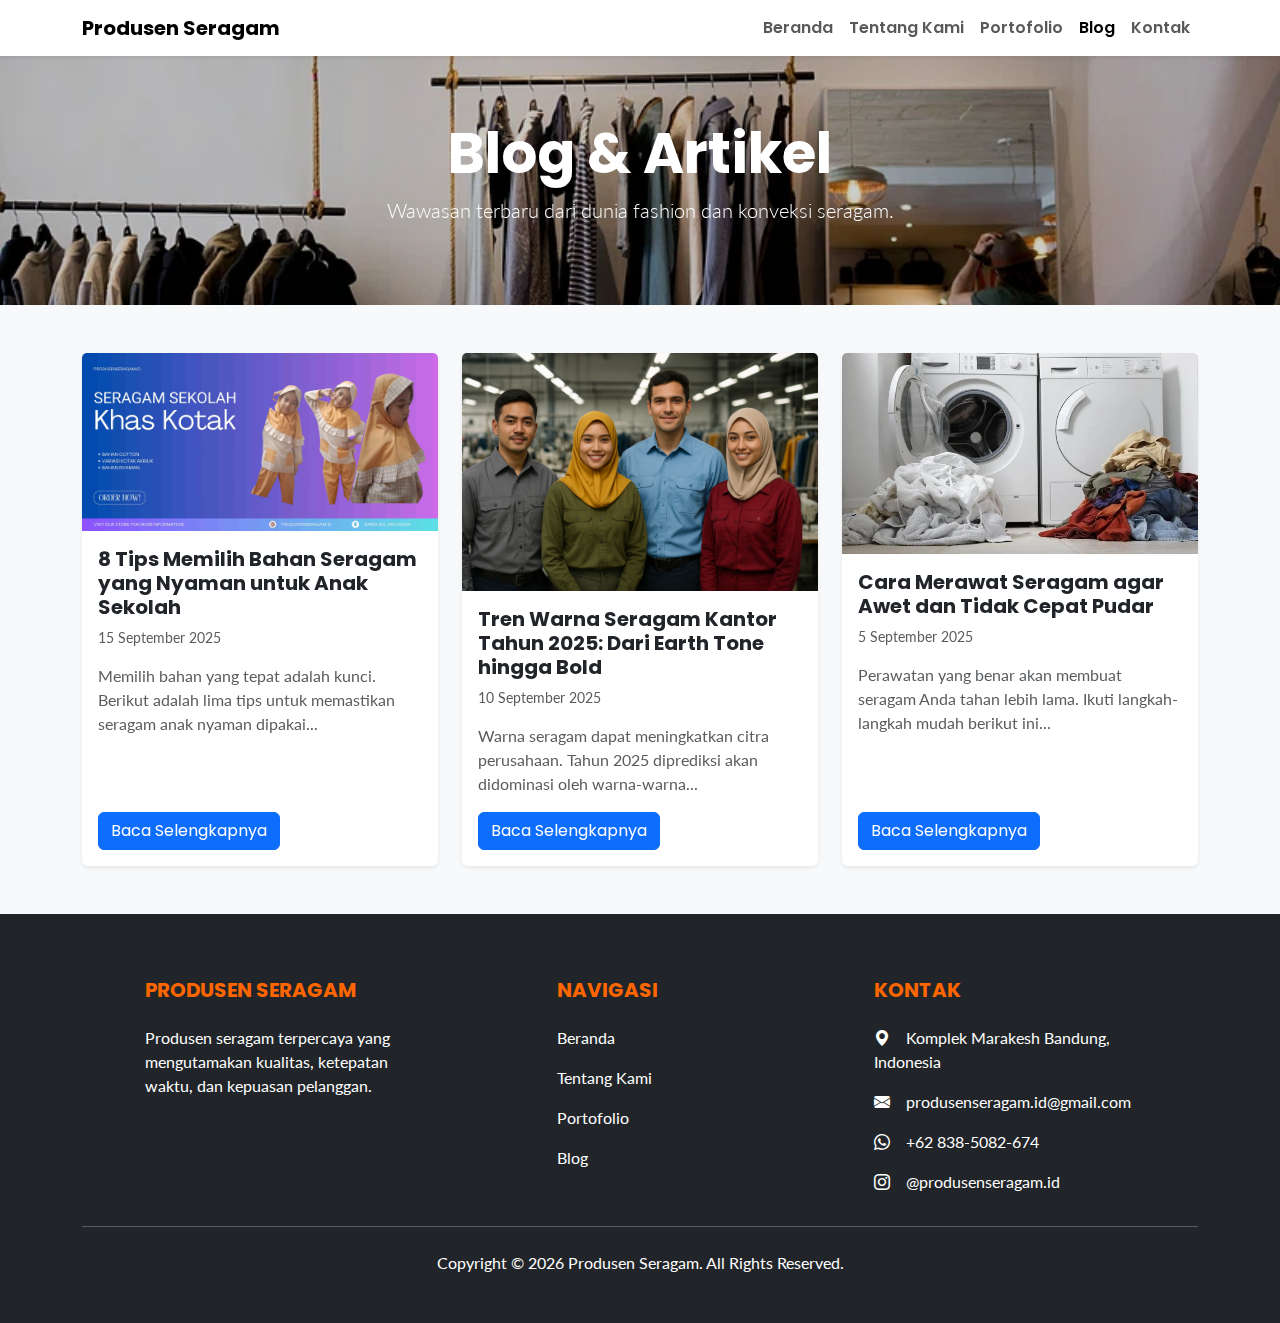
<file: assets/blog.html>
<!DOCTYPE html>
<html lang="id">
  <head>
    <meta charset="UTF-8" />
    <meta name="viewport" content="width=device-width, initial-scale=1.0" />

    <!-- Judul dan Deskripsi untuk SEO -->
    <title>Blog - Produsen Seragam Anda</title>
    <meta
      name="description"
      content="Baca artikel terbaru kami seputar tips memilih bahan, tren desain seragam, dan dunia konveksi."
    />
    <meta
      name="keywords"
      content="Produsen Seragam, konveksi, pesan seragam, hubungi produsen seragam, konveksi bandung, buat seragam sekolah, order seragam kantor"
    />

    <!-- Bootstrap CSS dari CDN -->
    <link
      href="https://cdn.jsdelivr.net/npm/bootstrap@5.3.3/dist/css/bootstrap.min.css"
      rel="stylesheet"
      integrity="sha384-QWTKZyjpPEjISv5WaRU9OFeRpok6YctnYmDr5pNlyT2bRjXh0JMhjY6hW+ALEwIH"
      crossorigin="anonymous"
    />

    <!-- Google Fonts -->
    <link rel="preconnect" href="https://fonts.googleapis.com" />
    <link rel="preconnect" href="https://fonts.gstatic.com" crossorigin />
    <link
      href="https://fonts.googleapis.com/css2?family=Poppins:wght@400;600;700&family=Lato:wght@400;700&display=swap"
      rel="stylesheet"
    />

    <!-- Bootstrap Icons dari CDN -->
    <link
      rel="stylesheet"
      href="https://cdn.jsdelivr.net/npm/bootstrap-icons@1.11.3/font/bootstrap-icons.min.css"
    />

    <!-- css animasi -->
    <link rel="stylesheet" href="https://unpkg.com/aos@next/dist/aos.css" />

    <!-- Tepat sebelum </body> -->
    <script src="https://unpkg.com/aos@next/dist/aos.js"></script>

    <script>
      AOS.init(); // <-- Tambahkan baris ini
    </script>

    <!-- CSS Kustom -->
    <style>
      :root {
        --bs-primary: #ff6600;
        --bs-primary-rgb: 255, 102, 0;
      }

      body {
        font-family: "Lato", sans-serif;
        padding-top: 56px;
      }

      h1,
      h2,
      h3,
      h4,
      h5,
      h6,
      .navbar-brand,
      .nav-link,
      .btn {
        font-family: "Poppins", sans-serif;
      }

      .page-header {
        background: linear-gradient(rgba(0, 0, 0, 0.2), rgba(0, 0, 0, 0.2)),
          url(images/backround-4.png) no-repeat center center;
        background-size: cover;
        padding: 4rem 0;
      }

      /* Styling untuk blog card */
      .blog-card {
        transition: all 0.3s ease;
      }

      .blog-card:hover {
        transform: translateY(-5px);
        box-shadow: 0 0.5rem 1rem rgba(0, 0, 0, 0.15) !important;
      }
    </style>
  </head>
  <body>
    <!-- ======================= HEADER / NAVIGASI ======================= -->
    <nav
      class="navbar navbar-expand-lg navbar-light bg-white shadow-sm fixed-top"
    >
      <div class="container">
        <a class="navbar-brand fw-bold" href="index.html"> Produsen Seragam</a>
        <button
          class="navbar-toggler"
          type="button"
          data-bs-toggle="collapse"
          data-bs-target="#navbarNav"
          aria-controls="navbarNav"
          aria-expanded="false"
          aria-label="Toggle navigation"
        >
          <span class="navbar-toggler-icon"></span>
        </button>
        <div class="collapse navbar-collapse" id="navbarNav">
          <ul class="navbar-nav ms-auto fw-semibold">
            <li class="nav-item">
              <a class="nav-link" href="index.html">Beranda</a>
            </li>
            <li class="nav-item">
              <a class="nav-link" href="tentang-kami.html">Tentang Kami</a>
            </li>
            <li class="nav-item">
              <a class="nav-link" href="portofolio.html">Portofolio</a>
            </li>
            <li class="nav-item">
              <a class="nav-link active" aria-current="page" href="blog.html"
                >Blog</a
              >
            </li>
            <li class="nav-item">
              <a class="nav-link" href="kontak.html">Kontak</a>
            </li>
          </ul>
        </div>
      </div>
    </nav>

    <main>
      <!-- ======================= PAGE HEADER ======================= -->
      <header class="page-header text-white text-center">
        <div class="container" data-aos="fade-down" data-aos-delay="400">
          <h1 class="display-4 fw-bold">Blog & Artikel</h1>
          <p class="lead">
            Wawasan terbaru dari dunia fashion dan konveksi seragam.
          </p>
        </div>
      </header>

      <!-- ======================= DAFTAR ARTIKEL BLOG ======================= -->
      <section id="blog" class="py-5 bg-light">
        <div class="container">
          <div class="row g-4" data-aos="fade-right" data-aos-delay="400">
            <!-- Artikel 1 -->
            <div class="col-lg-4 col-md-6">
              <div class="card h-100 border-0 shadow-sm blog-card">
                <img
                  src="images/slide-4.jpg"
                  class="card-img-top"
                  alt="Tips Memilih Bahan"
                />
                <div class="card-body d-flex flex-column">
                  <h5 class="card-title fw-bold">
                    8 Tips Memilih Bahan Seragam yang Nyaman untuk Anak Sekolah
                  </h5>
                  <p class="card-text text-muted small">15 September 2025</p>
                  <p class="card-text text-muted">
                    Memilih bahan yang tepat adalah kunci. Berikut adalah lima
                    tips untuk memastikan seragam anak nyaman dipakai...
                  </p>
                  <a
                    href="artikel-tips-bahan.html"
                    class="btn btn-primary mt-auto align-self-start"
                    >Baca Selengkapnya</a
                  >
                </div>
              </div>
            </div>
            <!-- Artikel 2 -->
            <div class="col-lg-4 col-md-6">
              <div class="card h-100 border-0 shadow-sm blog-card">
                <img
                  src="images/blog-2.png"
                  class="card-img-top"
                  alt="Tren Warna Seragam"
                />
                <div class="card-body d-flex flex-column">
                  <h5 class="card-title fw-bold">
                    Tren Warna Seragam Kantor Tahun 2025: Dari Earth Tone hingga
                    Bold
                  </h5>
                  <p class="card-text text-muted small">10 September 2025</p>
                  <p class="card-text text-muted">
                    Warna seragam dapat meningkatkan citra perusahaan. Tahun
                    2025 diprediksi akan didominasi oleh warna-warna...
                  </p>
                  <a
                    href="artikel-tren-warna.html"
                    class="btn btn-primary mt-auto align-self-start"
                    >Baca Selengkapnya</a
                  >
                </div>
              </div>
            </div>
            <!-- Artikel 3 -->
            <div class="col-lg-4 col-md-6">
              <div class="card h-100 border-0 shadow-sm blog-card">
                <img
                  src="images/blog-3.png"
                  class="card-img-top"
                  alt="Cara Merawat Seragam"
                />
                <div class="card-body d-flex flex-column">
                  <h5 class="card-title fw-bold">
                    Cara Merawat Seragam agar Awet dan Tidak Cepat Pudar
                  </h5>
                  <p class="card-text text-muted small">5 September 2025</p>
                  <p class="card-text text-muted">
                    Perawatan yang benar akan membuat seragam Anda tahan lebih
                    lama. Ikuti langkah-langkah mudah berikut ini...
                  </p>
                  <a
                    href="artikel-cara-merawat.html"
                    class="btn btn-primary mt-auto align-self-start"
                    >Baca Selengkapnya</a
                  >
                </div>
              </div>
            </div>
          </div>
        </div>
      </section>
    </main>

    <!-- ======================= FOOTER ======================= -->
    <footer class="bg-dark text-white pt-5 pb-4">
      <div class="container text-center text-md-start">
        <div class="row mt-3">
          <div class="col-md-3 col-lg-4 col-xl-3 mx-auto mb-4">
            <h5 class="text-uppercase fw-bold mb-4 text-primary">
              Produsen Seragam
            </h5>
            <p>
              Produsen seragam terpercaya yang mengutamakan kualitas, ketepatan
              waktu, dan kepuasan pelanggan.
            </p>
          </div>
          <div class="col-md-2 col-lg-2 col-xl-2 mx-auto mb-4">
            <h5 class="text-uppercase fw-bold mb-4 text-primary">Navigasi</h5>
            <p>
              <a href="index.html" class="text-white text-decoration-none"
                >Beranda</a
              >
            </p>
            <p>
              <a
                href="tentang-kami.html"
                class="text-white text-decoration-none"
                >Tentang Kami</a
              >
            </p>
            <p>
              <a href="portofolio.html" class="text-white text-decoration-none"
                >Portofolio</a
              >
            </p>
            <p>
              <a href="blog.html" class="text-white text-decoration-none"
                >Blog</a
              >
            </p>
          </div>
          <div class="col-md-4 col-lg-3 col-xl-3 mx-auto mb-md-0 mb-4">
            <h5 class="text-uppercase fw-bold mb-4 text-primary">Kontak</h5>
            <!-- alamat -->
            <p>
              <i class="bi bi-geo-alt-fill me-3"></i>Komplek Marakesh Bandung,
              Indonesia
            </p>
            <!-- email -->
            <p>
              <i class="bi bi-envelope-fill me-3"></i
              >produsenseragam.id@gmail.com
            </p>
            <!-- whatsapp -->
            <p><i class="bi bi-whatsapp me-3"></i>+62 838-5082-674</p>
            <!-- instagram -->
            <p><i class="bi bi-instagram me-3"></i>@produsenseragam.id</p>
          </div>
        </div>
        <hr />
        <div class="text-center py-2">
          <p>
            Copyright &copy; <span id="year"></span> Produsen Seragam. All
            Rights Reserved.
          </p>
        </div>
      </div>
    </footer>

    <!-- Bootstrap JavaScript Bundle with Popper dari CDN -->
    <script
      src="https://cdn.jsdelivr.net/npm/bootstrap@5.3.3/dist/js/bootstrap.bundle.min.js"
      integrity="sha384-YvpcrYf0tY3lHB60NNkmXc5s9fDVZLESaAA55NDzOxhy9GkcIdslK1eN7N6jIeHz"
      crossorigin="anonymous"
    ></script>

    <!-- Tepat sebelum </body> -->
    <script src="https://unpkg.com/aos@next/dist/aos.js"></script>
    <script>
      AOS.init({
        duration: 800, // Durasi animasi dalam milidetik
        once: true, // Animasi hanya terjadi sekali
      });

      // Script untuk tahun di footer
      document.getElementById("year").textContent = new Date().getFullYear();
    </script>

    <script>
      // Set tahun di footer
      document.getElementById("year").textContent = new Date().getFullYear();
    </script>
  </body>
</html>
</file>
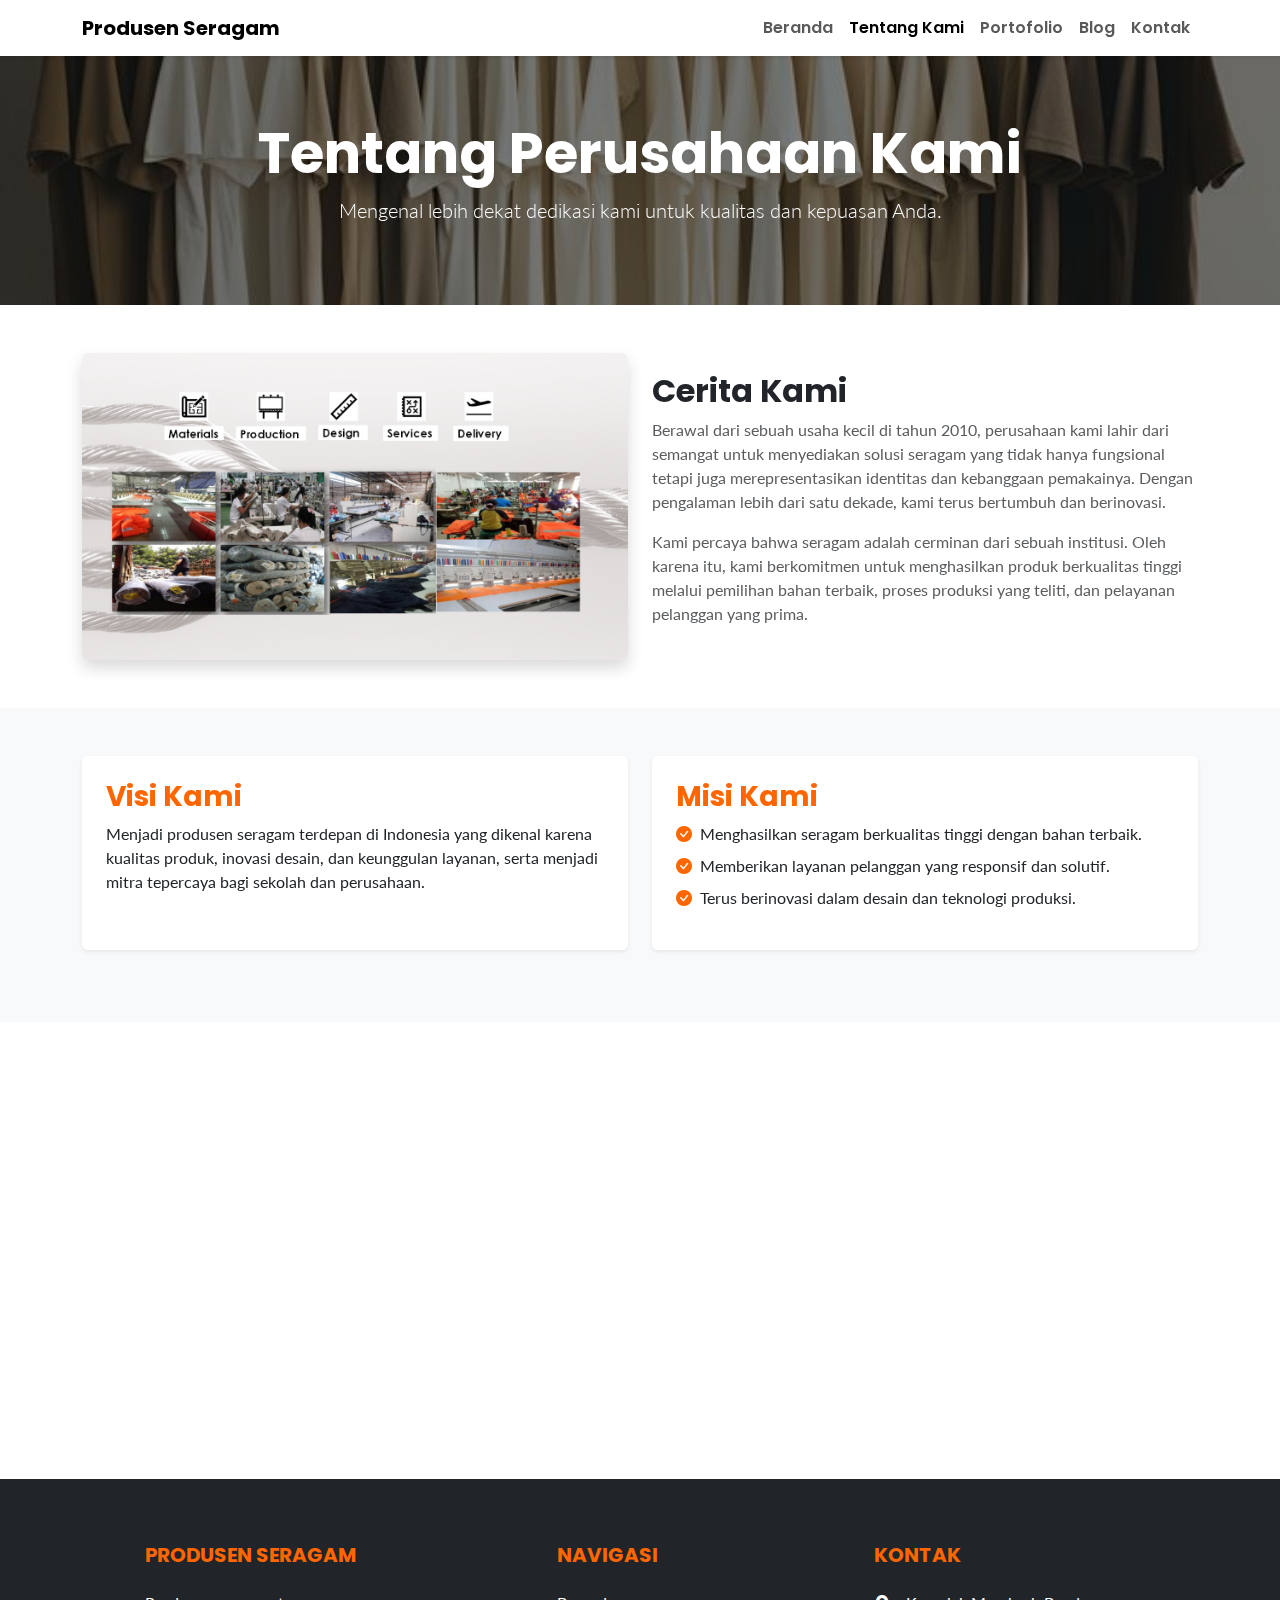
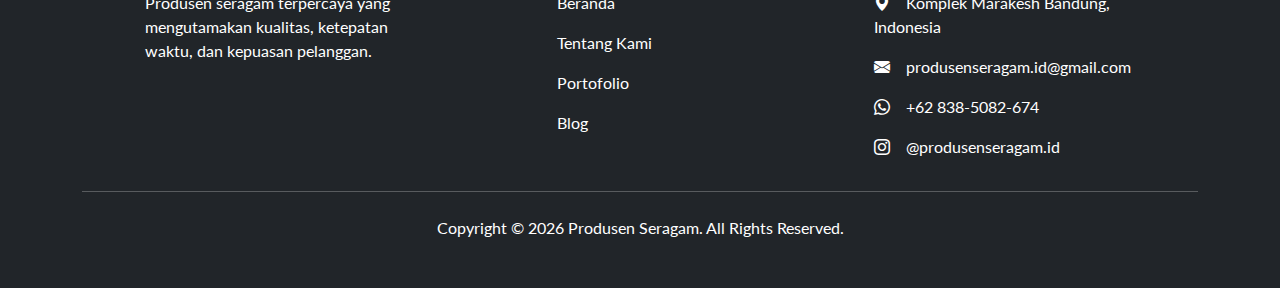
<file: assets/tentang-kami.html>
<!DOCTYPE html>
<html lang="id">
  <head>
    <meta charset="UTF-8" />
    <meta name="viewport" content="width=device-width, initial-scale=1.0" />

    <!-- Judul dan Deskripsi untuk SEO -->
    <title>Tentang Kami - Produsen Seragam Anda</title>
    <meta
      name="description"
      content="Pelajari lebih lanjut tentang visi, misi, dan keunggulan kami dalam menyediakan seragam berkualitas tinggi."
    />
    <meta
      name="keywords"
      content="Produsen Seragam, konveksi, pesan seragam, hubungi produsen seragam, konveksi bandung, buat seragam sekolah, order seragam kantor"
    />

    <!-- Bootstrap CSS dari CDN -->
    <link
      href="https://cdn.jsdelivr.net/npm/bootstrap@5.3.3/dist/css/bootstrap.min.css"
      rel="stylesheet"
      integrity="sha384-QWTKZyjpPEjISv5WaRU9OFeRpok6YctnYmDr5pNlyT2bRjXh0JMhjY6hW+ALEwIH"
      crossorigin="anonymous"
    />

    <!-- Google Fonts -->
    <link rel="preconnect" href="https://fonts.googleapis.com" />
    <link rel="preconnect" href="https://fonts.gstatic.com" crossorigin />
    <link
      href="https://fonts.googleapis.com/css2?family=Poppins:wght@400;600;700&family=Lato:wght@400;700&display=swap"
      rel="stylesheet"
    />

    <!-- Bootstrap Icons dari CDN -->
    <link
      rel="stylesheet"
      href="https://cdn.jsdelivr.net/npm/bootstrap-icons@1.11.3/font/bootstrap-icons.min.css"
    />

    <!-- css animasi -->
    <link rel="stylesheet" href="https://unpkg.com/aos@next/dist/aos.css" />

    <!-- Tepat sebelum </body> -->
    <script src="https://unpkg.com/aos@next/dist/aos.js"></script>

    <script>
      AOS.init(); // <-- Tambahkan baris ini
    </script>

    <!-- CSS Kustom -->
    <style>
      :root {
        --bs-primary: #ff6600;
        --bs-primary-rgb: 255, 102, 0;
      }

      body {
        font-family: "Lato", sans-serif;
        padding-top: 56px;
      }

      h1,
      h2,
      h3,
      h4,
      h5,
      h6,
      .navbar-brand,
      .nav-link,
      .btn {
        font-family: "Poppins", sans-serif;
      }

      .page-header {
        background: linear-gradient(rgba(0, 0, 0, 0.5), rgba(0, 0, 0, 0.5)),
          url(images/backoround-2.png) no-repeat center center;
        background-size: cover;
        padding: 4rem 0;
      }

      .advantage-card:hover i {
        transform: scale(1.1);
        transition: all 0.3s ease;
      }
    </style>
  </head>
  <body>
    <!-- ======================= HEADER / NAVIGASI ======================= -->
    <nav
      class="navbar navbar-expand-lg navbar-light bg-white shadow-sm fixed-top"
    >
      <div class="container">
        <a class="navbar-brand fw-bold" href="index.html"> Produsen Seragam</a>
        <button
          class="navbar-toggler"
          type="button"
          data-bs-toggle="collapse"
          data-bs-target="#navbarNav"
          aria-controls="navbarNav"
          aria-expanded="false"
          aria-label="Toggle navigation"
        >
          <span class="navbar-toggler-icon"></span>
        </button>
        <div class="collapse navbar-collapse" id="navbarNav">
          <ul class="navbar-nav ms-auto fw-semibold">
            <li class="nav-item">
              <a class="nav-link" href="index.html">Beranda</a>
            </li>
            <li class="nav-item">
              <a
                class="nav-link active"
                aria-current="page"
                href="tentang-kami.html"
                >Tentang Kami</a
              >
            </li>
            <li class="nav-item">
              <a class="nav-link" href="portofolio.html">Portofolio</a>
            </li>
            <li class="nav-item">
              <a class="nav-link" href="blog.html">Blog</a>
            </li>
            <li class="nav-item">
              <a class="nav-link" href="kontak.html">Kontak</a>
            </li>
          </ul>
        </div>
      </div>
    </nav>

    <main>
      <!-- ======================= PAGE HEADER ======================= -->
      <header class="page-header text-white text-center">
        <div class="container" data-aos="fade-down" data-aos-delay="400">
          <h1 class="display-4 fw-bold">Tentang Perusahaan Kami</h1>
          <p class="lead">
            Mengenal lebih dekat dedikasi kami untuk kualitas dan kepuasan Anda.
          </p>
        </div>
      </header>

      <!-- ======================= PROFIL SINGKAT ======================= -->
      <section id="profil" class="py-5">
        <div class="container" data-aos="fade-down" data-aos-delay="400">
          <div class="row align-items-center">
            <div class="col-lg-6">
              <img
                src="images/slide-3.jpg"
                class="img-fluid rounded shadow"
                alt="Area produksi kami"
              />
            </div>
            <div class="col-lg-6 mt-4 mt-lg-0">
              <h2 class="fw-bold">Cerita Kami</h2>
              <p class="text-muted">
                Berawal dari sebuah usaha kecil di tahun 2010, perusahaan kami
                lahir dari semangat untuk menyediakan solusi seragam yang tidak
                hanya fungsional tetapi juga merepresentasikan identitas dan
                kebanggaan pemakainya. Dengan pengalaman lebih dari satu dekade,
                kami terus bertumbuh dan berinovasi.
              </p>
              <p class="text-muted">
                Kami percaya bahwa seragam adalah cerminan dari sebuah
                institusi. Oleh karena itu, kami berkomitmen untuk menghasilkan
                produk berkualitas tinggi melalui pemilihan bahan terbaik,
                proses produksi yang teliti, dan pelayanan pelanggan yang prima.
              </p>
            </div>
          </div>
        </div>
      </section>

      <!-- ======================= VISI & MISI ======================= -->
      <section id="visi-misi" class="py-5 bg-light">
        <div class="container">
          <div class="row">
            <!-- Visi -->
            <div
              class="col-md-6 mb-4"
              data-aos="fade-right"
              data-aos-delay="500"
            >
              <div class="card h-100 border-0 shadow-sm">
                <div class="card-body p-4">
                  <h3 class="fw-bold text-primary">Visi Kami</h3>
                  <p class="card-text">
                    Menjadi produsen seragam terdepan di Indonesia yang dikenal
                    karena kualitas produk, inovasi desain, dan keunggulan
                    layanan, serta menjadi mitra tepercaya bagi sekolah dan
                    perusahaan.
                  </p>
                </div>
              </div>
            </div>
            <!-- Misi -->
            <div
              class="col-md-6 mb-4"
              data-aos="fade-left"
              data-aos-delay="500"
            >
              <div class="card h-100 border-0 shadow-sm">
                <div class="card-body p-4">
                  <h3 class="fw-bold text-primary">Misi Kami</h3>
                  <ul class="list-unstyled">
                    <li class="mb-2">
                      <i class="bi bi-check-circle-fill text-primary me-2"></i
                      >Menghasilkan seragam berkualitas tinggi dengan bahan
                      terbaik.
                    </li>
                    <li class="mb-2">
                      <i class="bi bi-check-circle-fill text-primary me-2"></i
                      >Memberikan layanan pelanggan yang responsif dan solutif.
                    </li>
                    <li>
                      <i class="bi bi-check-circle-fill text-primary me-2"></i
                      >Terus berinovasi dalam desain dan teknologi produksi.
                    </li>
                  </ul>
                </div>
              </div>
            </div>
          </div>
        </div>
      </section>

      <!-- ======================= KEUNGGULAN KAMI ======================= -->
      <section id="keunggulan" class="py-5">
        <div class="container">
          <div
            class="text-center mb-5"
            data-aos="fade-right"
            data-aos-delay="400"
          >
            <h2 class="fw-bold">Keunggulan Kami</h2>
            <p class="text-muted">
              Alasan mengapa klien memilih kami sebagai mitra mereka.
            </p>
          </div>
          <div class="row g-4 text-center">
            <!-- Keunggulan 1 -->
            <div
              class="col-md-6 col-lg-3"
              data-aos="fade-up"
              data-aos-delay="500"
            >
              <div class="card h-100 border-0 advantage-card">
                <div class="card-body p-4">
                  <i class="bi bi-gem fs-1 text-primary"></i>
                  <h4 class="h5 my-3 fw-bold">Bahan Berkualitas</h4>
                  <p class="text-muted small">
                    Kami hanya menggunakan kain premium yang nyaman, awet, dan
                    tidak mudah pudar.
                  </p>
                </div>
              </div>
            </div>
            <!-- Keunggulan 2 -->
            <div
              class="col-md-6 col-lg-3"
              data-aos="fade-down"
              data-aos-delay="500"
            >
              <div class="card h-100 border-0 advantage-card">
                <div class="card-body p-4">
                  <i class="bi bi-palette fs-1 text-primary"></i>
                  <h4 class="h5 my-3 fw-bold">Desain Eksklusif</h4>
                  <p class="text-muted small">
                    Tim desainer kami siap membantu Anda menciptakan seragam
                    yang unik dan modern.
                  </p>
                </div>
              </div>
            </div>
            <!-- Keunggulan 3 -->
            <div
              class="col-md-6 col-lg-3"
              data-aos="fade-up"
              data-aos-delay="500"
            >
              <div class="card h-100 border-0 advantage-card">
                <div class="card-body p-4">
                  <i class="bi bi-clock-history fs-1 text-primary"></i>
                  <h4 class="h5 my-3 fw-bold">Tepat Waktu</h4>
                  <p class="text-muted small">
                    Kami menghargai waktu Anda dengan komitmen produksi sesuai
                    jadwal yang disepakati.
                  </p>
                </div>
              </div>
            </div>
            <!-- Keunggulan 4 -->
            <div
              class="col-md-6 col-lg-3"
              data-aos="fade-down"
              data-aos-delay="500"
            >
              <div class="card h-100 border-0 advantage-card">
                <div class="card-body p-4">
                  <i class="bi bi-person-check fs-1 text-primary"></i>
                  <h4 class="h5 my-3 fw-bold">Pelayanan Prima</h4>
                  <p class="text-muted small">
                    Kepuasan Anda adalah prioritas kami, dari konsultasi awal
                    hingga purna jual.
                  </p>
                </div>
              </div>
            </div>
          </div>
        </div>
      </section>
    </main>

    <!-- ======================= FOOTER ======================= -->
    <footer class="bg-dark text-white pt-5 pb-4">
      <div class="container text-center text-md-start">
        <div class="row mt-3">
          <div class="col-md-3 col-lg-4 col-xl-3 mx-auto mb-4">
            <h5 class="text-uppercase fw-bold mb-4 text-primary">
              Produsen Seragam
            </h5>
            <p>
              Produsen seragam terpercaya yang mengutamakan kualitas, ketepatan
              waktu, dan kepuasan pelanggan.
            </p>
          </div>
          <div class="col-md-2 col-lg-2 col-xl-2 mx-auto mb-4">
            <h5 class="text-uppercase fw-bold mb-4 text-primary">Navigasi</h5>
            <p>
              <a href="index.html" class="text-white text-decoration-none"
                >Beranda</a
              >
            </p>
            <p>
              <a
                href="tentang-kami.html"
                class="text-white text-decoration-none"
                >Tentang Kami</a
              >
            </p>
            <p>
              <a href="portofolio.html" class="text-white text-decoration-none"
                >Portofolio</a
              >
            </p>
            <p>
              <a href="blog.html" class="text-white text-decoration-none"
                >Blog</a
              >
            </p>
          </div>
          <div class="col-md-4 col-lg-3 col-xl-3 mx-auto mb-md-0 mb-4">
            <h5 class="text-uppercase fw-bold mb-4 text-primary">Kontak</h5>
            <!-- email -->
            <p>
              <i class="bi bi-geo-alt-fill me-3"></i>Komplek Marakesh Bandung,
              Indonesia
            </p>
            <!-- email -->
            <p>
              <i class="bi bi-envelope-fill me-3"></i
              >produsenseragam.id@gmail.com
            </p>
            <!-- whatsapp -->
            <p><i class="bi bi-whatsapp me-3"></i>+62 838-5082-674</p>
            <!-- instagram -->
            <p><i class="bi bi-instagram me-3"></i>@produsenseragam.id</p>
          </div>
        </div>
        <hr />
        <div class="text-center py-2">
          <p>
            Copyright &copy; <span id="year"></span> Produsen Seragam. All
            Rights Reserved.
          </p>
        </div>
      </div>
    </footer>

    <!-- Bootstrap JavaScript Bundle with Popper dari CDN -->
    <script
      src="https://cdn.jsdelivr.net/npm/bootstrap@5.3.3/dist/js/bootstrap.bundle.min.js"
      integrity="sha384-YvpcrYf0tY3lHB60NNkmXc5s9fDVZLESaAA55NDzOxhy9GkcIdslK1eN7N6jIeHz"
      crossorigin="anonymous"
    ></script>

    <!-- Tepat sebelum </body> -->
    <script src="https://unpkg.com/aos@next/dist/aos.js"></script>
    <script>
      AOS.init({
        duration: 800, // Durasi animasi dalam milidetik
        once: true, // Animasi hanya terjadi sekali
      });

      // Script untuk tahun di footer
      document.getElementById("year").textContent = new Date().getFullYear();
    </script>

    <script>
      document.getElementById("year").textContent = new Date().getFullYear();
    </script>
  </body>
</html>
</file>
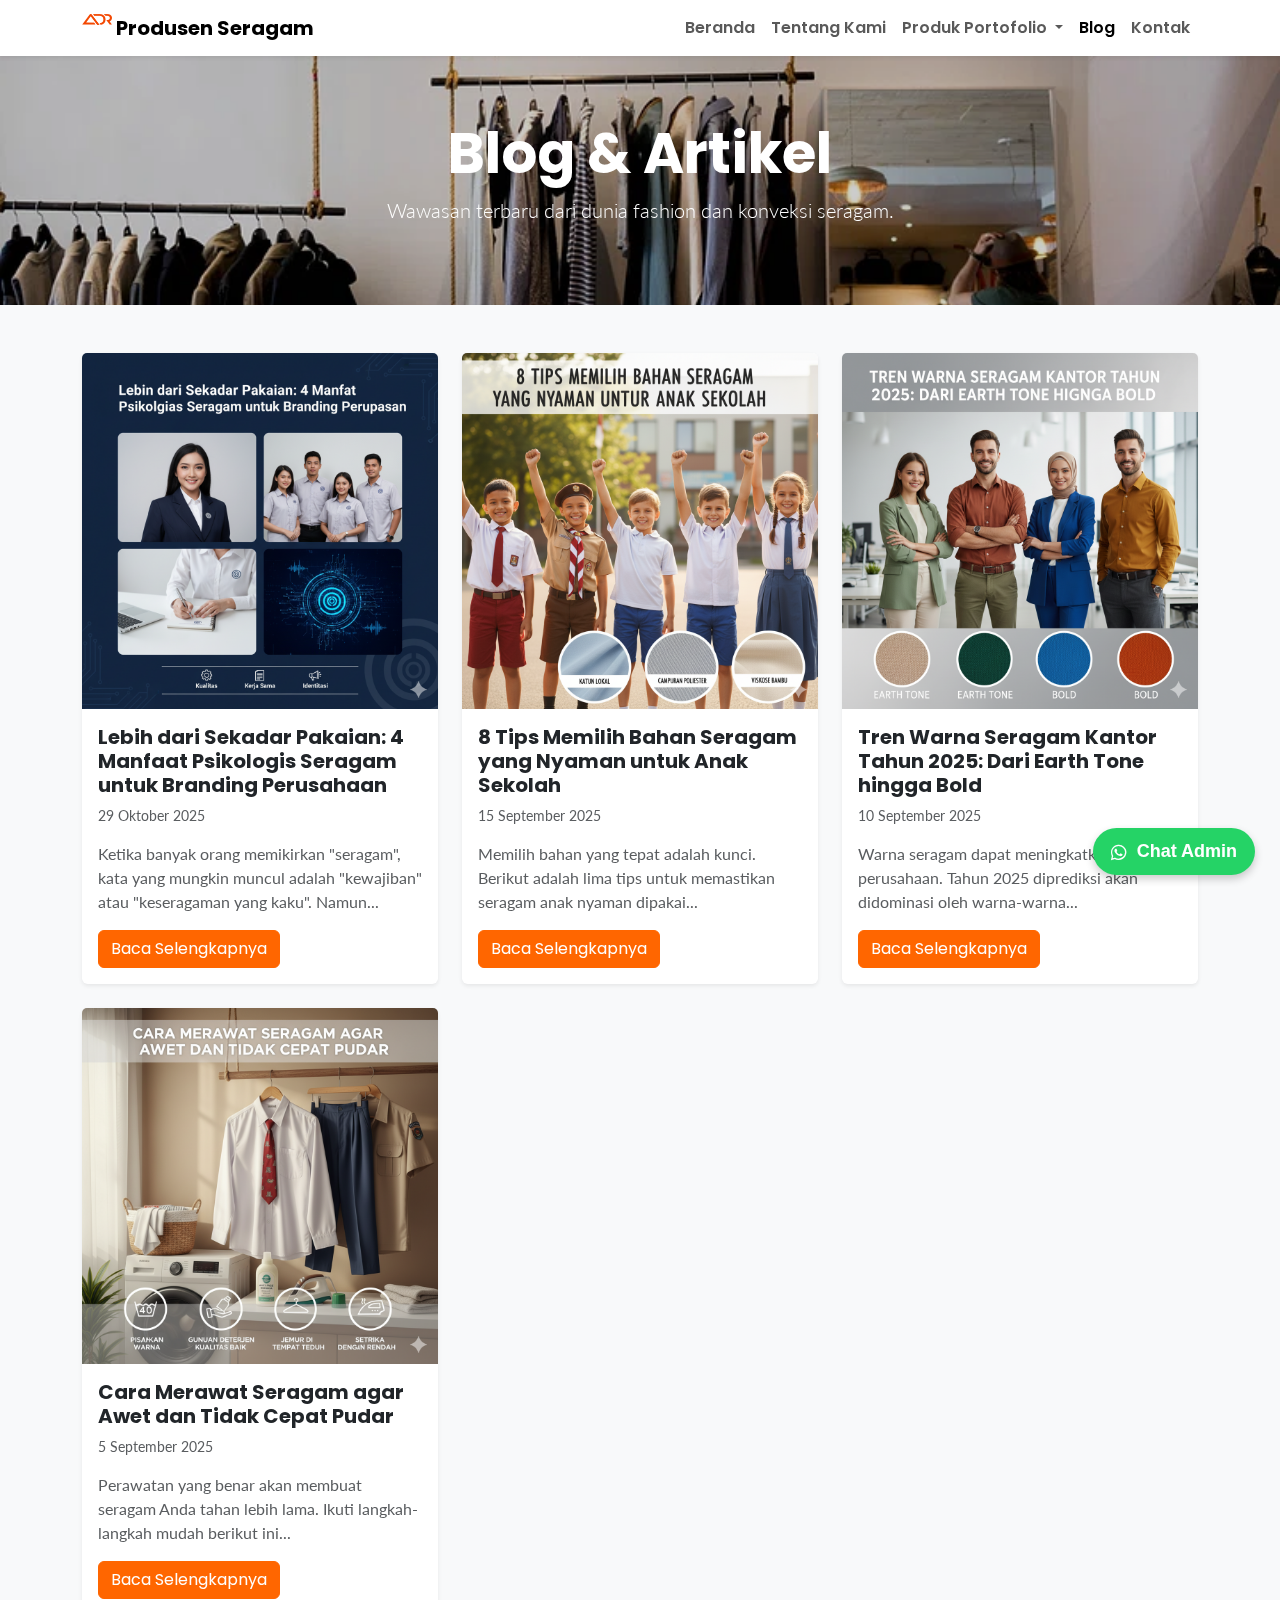
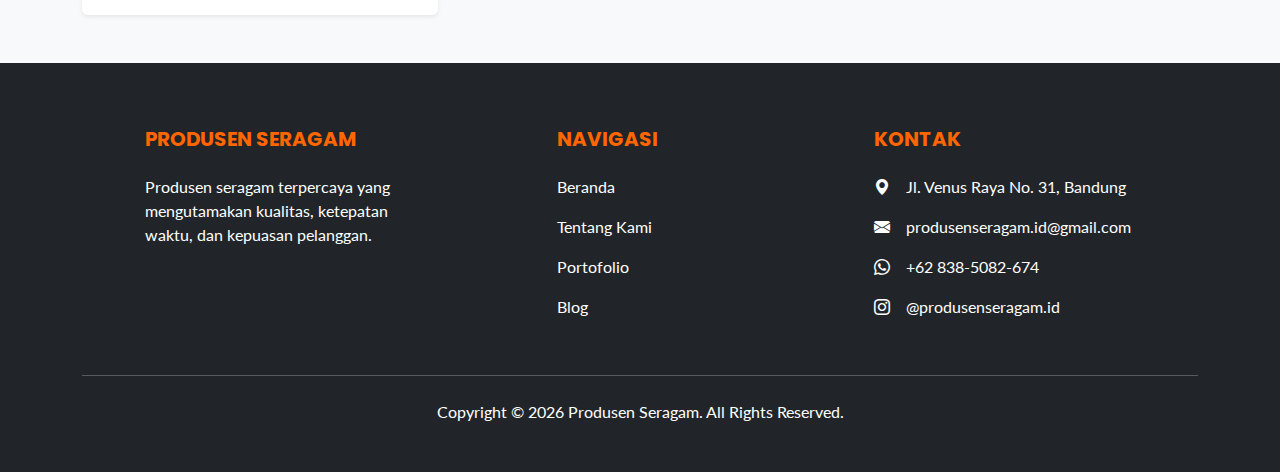
<file: public/blog.html>
<!doctype html>
<html lang="id">
  <head>
    <meta charset="UTF-8" />
    <meta name="viewport" content="width=device-width, initial-scale=1.0" />

    <!-- Judul dan Deskripsi untuk SEO -->
    <title>Blog - Produsen Seragam Anda</title>
    <meta
      name="description"
      content="Baca artikel terbaru kami seputar tips memilih bahan, tren desain seragam, dan dunia konveksi."
    />
    <meta
      name="keywords"
      content="produsen seragam, konveksi bandung, seragam sekolah islam, seragam kantor, jasa jahit, buat baju kerja, seragam custom, pengiriman seluruh indonesia, konveksi jakarta, konveksi surabaya, seragam SDIT, jaket almamater, kaos polo"
    />
    <meta name="robots" content="index, follow" />
    <link
      rel="canonical"
      href="https://produsen-seragam.vercel.app/blog.html"
    />

    <!-- Favicon link -->
    <link rel="icon" type="image/png" href="assets/images/favicon.png" />

    <!-- Bootstrap CSS dari CDN -->
    <link
      href="https://cdn.jsdelivr.net/npm/bootstrap@5.3.3/dist/css/bootstrap.min.css"
      rel="stylesheet"
      integrity="sha384-QWTKZyjpPEjISv5WaRU9OFeRpok6YctnYmDr5pNlyT2bRjXh0JMhjY6hW+ALEwIH"
      crossorigin="anonymous"
    />

    <!-- Google Fonts -->
    <link rel="preconnect" href="https://fonts.googleapis.com" />
    <link rel="preconnect" href="https://fonts.gstatic.com" crossorigin />
    <link
      href="https://fonts.googleapis.com/css2?family=Poppins:wght@400;600;700&family=Lato:wght@400;700&display=swap"
      rel="stylesheet"
    />

    <!-- Bootstrap Icons dari CDN -->
    <link
      rel="stylesheet"
      href="https://cdn.jsdelivr.net/npm/bootstrap-icons@1.11.3/font/bootstrap-icons.min.css"
    />

    <!-- css button wa -->
    <link
      rel="stylesheet"
      href="https://cdnjs.cloudflare.com/ajax/libs/font-awesome/6.0.0-beta3/css/all.min.css"
    />

    <!-- CSS Animasi -->
    <link rel="stylesheet" href="https://unpkg.com/aos@next/dist/aos.css" />

    <!-- Link ke CSS Kustom Eksternal -->
    <link rel="stylesheet" href="assets/css/style.css" />

    <!-- Tepat sebelum </body> -->
    <script src="https://unpkg.com/aos@next/dist/aos.js"></script>

    <script>
      AOS.init(); // <-- Tambahkan baris ini
    </script>

    <!-- CSS Kustom -->
    <style>
      :root {
        --bs-primary: #ff6600;
        --bs-primary-rgb: 255, 102, 0;
      }

      body {
        font-family: "Lato", sans-serif;
        padding-top: 56px;
      }

      h1,
      h2,
      h3,
      h4,
      h5,
      h6,
      .navbar-brand,
      .nav-link,
      .btn {
        font-family: "Poppins", sans-serif;
      }

      .page-header {
        background:
          linear-gradient(rgba(0, 0, 0, 0.2), rgba(0, 0, 0, 0.2)),
          url(assets/images/backround-4.png) no-repeat center center;
        background-size: cover;
        padding: 4rem 0;
      }

      /* Styling untuk blog card */
      .blog-card {
        transition: all 0.3s ease;
      }

      .blog-card:hover {
        transform: translateY(-5px);
        box-shadow: 0 0.5rem 1rem rgba(0, 0, 0, 0.15) !important;
      }

      /* ======================= 
      10. TOMBOL KUSTOM BARU
       ======================= */
      .btn-orange {
        background-color: #ff6600;
        border-color: #ff6600;
        color: white;
      }

      .btn-orange:hover {
        background-color: #e65c00; /* Warna sedikit lebih gelap saat disentuh */
        border-color: #e65c00;
        color: white;
      }

      /* Styling untuk Tombol WhatsApp Floating */
      .whatsapp-floating-button {
        /* Posisi */
        position: fixed; /* Membuat elemen tetap di layar */
        bottom: 25px; /* Jarak dari bawah layar */
        right: 25px; /* Jarak dari kanan layar */
        z-index: 1000; /* Memastikan tombol selalu di atas elemen lain */

        /* Tampilan Tombol */
        background-color: #25d366; /* Warna hijau khas WhatsApp */
        color: white; /* Warna teks dan ikon */
        padding: 10px 18px;
        border-radius: 50px; /* Membuat sudut menjadi bulat */
        box-shadow: 0 4px 8px rgba(0, 0, 0, 0.2); /* Efek bayangan agar terlihat 'melayang' */
        text-decoration: none; /* Menghapus garis bawah pada link */
        font-family: "Arial", sans-serif;
        font-size: 18px;
        font-weight: bold;

        /* Layout Ikon dan Teks */
        display: flex;
        align-items: center;
        gap: 10px; /* Jarak antara ikon dan teks */

        /* Efek Transisi */
        transition: transform 0.2s ease-in-out;
      }

      /* Efek saat kursor mouse di atas tombol */
      .whatsapp-floating-button:hover {
        transform: scale(1.1); /* Sedikit memperbesar tombol */
        background-color: #1fa855; /* Warna hijau lebih gelap saat hover */
      }
    </style>
  </head>
  <body>
    <!-- ======================= HEADER / NAVIGASI ======================= -->
    <nav
      class="navbar navbar-expand-lg navbar-light bg-white shadow-sm fixed-top"
    >
      <div class="container">
        <a class="navbar-brand fw-bold" href="index.html">
          <img
            src="assets/images/favicon.png"
            alt="Logo"
            width="30"
            height="24"
            class="d-inline-block align-text-top"
          />
          Produsen Seragam</a
        >
        <button
          class="navbar-toggler"
          type="button"
          data-bs-toggle="collapse"
          data-bs-target="#navbarNav"
          aria-controls="navbarNav"
          aria-expanded="false"
          aria-label="Toggle navigation"
        >
          <span class="navbar-toggler-icon"></span>
        </button>
        <div class="collapse navbar-collapse" id="navbarNav">
          <ul class="navbar-nav ms-auto fw-semibold">
            <li class="nav-item">
              <a class="nav-link" href="index.html">Beranda</a>
            </li>
            <li class="nav-item">
              <a class="nav-link" href="tentang-kami.html">Tentang Kami</a>
            </li>
            <!-- ITEM PORTOFOLIO DIUBAH MENJADI DROPDOWN -->
            <li class="nav-item dropdown">
              <a
                class="nav-link dropdown-toggle"
                href="#"
                id="navbarDropdown"
                role="button"
                data-bs-toggle="dropdown"
                aria-expanded="false"
              >
                Produk Portofolio
              </a>
              <ul class="dropdown-menu" aria-labelledby="navbarDropdown">
                <li>
                  <a class="dropdown-item" href="portofolio.html#Seragam"
                    >Seragam Sekolah</a
                  >
                </li>
                <li>
                  <a class="dropdown-item" href="portofolio.html#Kemeja"
                    >Seragam Perusahaan</a
                  >
                </li>
                <li>
                  <a class="dropdown-item" href="portofolio.html#Komunitas"
                    >Seragam Komunitas</a
                  >
                </li>
                <li>
                  <a class="dropdown-item" href="portofolio.html#Jaket"
                    >Jaket & Outwear</a
                  >
                </li>
                <li>
                  <a class="dropdown-item" href="portofolio.html#Aksesoris"
                    >Pelengkapan & Aksesoris</a
                  >
                </li>
                <li>
                  <a class="dropdown-item" href="portofolio.html#Shoes">
                    Sock & Shoes
                  </a>
                </li>
              </ul>
            </li>
            <li class="nav-item">
              <a class="nav-link active" aria-current="page" href="blog.html"
                >Blog</a
              >
            </li>
            <li class="nav-item">
              <a class="nav-link" href="kontak.html">Kontak</a>
            </li>
          </ul>
        </div>
      </div>
    </nav>

    <!-- button wa -->
    <a
      href="https://wa.me/628385082674?text=Halo,%20saya%20tertarik%20dengan%20produk%20Anda."
      class="whatsapp-floating-button"
      target="_blank"
    >
      <i class="fab fa-whatsapp"></i>
      <span>Chat Admin</span>
    </a>

    <main>
      <!-- ======================= PAGE HEADER ======================= -->
      <header class="page-header text-white text-center">
        <div class="container" data-aos="fade-down" data-aos-delay="400">
          <h1 class="display-4 fw-bold">Blog & Artikel</h1>
          <p class="lead">
            Wawasan terbaru dari dunia fashion dan konveksi seragam.
          </p>
        </div>
      </header>

      <!-- ======================= DAFTAR ARTIKEL BLOG ======================= -->
      <section id="blog" class="py-5 bg-light">
        <div class="container">
          <div class="row g-4" data-aos="fade-right" data-aos-delay="400">
            <!-- Artikel 1 -->
            <div class="col-lg-4 col-md-6">
              <div class="card h-100 border-0 shadow-sm blog-card">
                <img
                  src="assets/images/blog-4.png"
                  class="card-img-top"
                  alt="Tips Memilih Bahan"
                />
                <div class="card-body d-flex flex-column">
                  <h5 class="card-title fw-bold">
                    Lebih dari Sekadar Pakaian: 4 Manfaat Psikologis Seragam
                    untuk Branding Perusahaan
                  </h5>
                  <p class="card-text text-muted small">29 Oktober 2025</p>
                  <p class="card-text text-muted">
                    Ketika banyak orang memikirkan "seragam", kata yang mungkin
                    muncul adalah "kewajiban" atau "keseragaman yang kaku".
                    Namun...
                  </p>
                  <a
                    href="artikel-brading-seragam.html"
                    class="btn btn-orange mt-auto align-self-start"
                    >Baca Selengkapnya</a
                  >
                </div>
              </div>
            </div>
            <!-- Artikel 1 -->
            <div class="col-lg-4 col-md-6">
              <div class="card h-100 border-0 shadow-sm blog-card">
                <img
                  src="assets/images/blog-1.png"
                  class="card-img-top"
                  alt="Tips Memilih Bahan"
                />
                <div class="card-body d-flex flex-column">
                  <h5 class="card-title fw-bold">
                    8 Tips Memilih Bahan Seragam yang Nyaman untuk Anak Sekolah
                  </h5>
                  <p class="card-text text-muted small">15 September 2025</p>
                  <p class="card-text text-muted">
                    Memilih bahan yang tepat adalah kunci. Berikut adalah lima
                    tips untuk memastikan seragam anak nyaman dipakai...
                  </p>
                  <a
                    href="artikel-tips-bahan.html"
                    class="btn btn-orange mt-auto align-self-start"
                    >Baca Selengkapnya</a
                  >
                </div>
              </div>
            </div>
            <!-- Artikel 2 -->
            <div class="col-lg-4 col-md-6">
              <div class="card h-100 border-0 shadow-sm blog-card">
                <img
                  src="assets/images/blog-2.png"
                  class="card-img-top"
                  alt="Tren Warna Seragam"
                />
                <div class="card-body d-flex flex-column">
                  <h5 class="card-title fw-bold">
                    Tren Warna Seragam Kantor Tahun 2025: Dari Earth Tone hingga
                    Bold
                  </h5>
                  <p class="card-text text-muted small">10 September 2025</p>
                  <p class="card-text text-muted">
                    Warna seragam dapat meningkatkan citra perusahaan. Tahun
                    2025 diprediksi akan didominasi oleh warna-warna...
                  </p>
                  <a
                    href="artikel-tren-warna.html"
                    class="btn btn-orange mt-auto align-self-start"
                    >Baca Selengkapnya</a
                  >
                </div>
              </div>
            </div>
            <!-- Artikel 3 -->
            <div class="col-lg-4 col-md-6">
              <div class="card h-100 border-0 shadow-sm blog-card">
                <img
                  src="assets/images/blog-3.png"
                  class="card-img-top"
                  alt="Cara Merawat Seragam"
                />
                <div class="card-body d-flex flex-column">
                  <h5 class="card-title fw-bold">
                    Cara Merawat Seragam agar Awet dan Tidak Cepat Pudar
                  </h5>
                  <p class="card-text text-muted small">5 September 2025</p>
                  <p class="card-text text-muted">
                    Perawatan yang benar akan membuat seragam Anda tahan lebih
                    lama. Ikuti langkah-langkah mudah berikut ini...
                  </p>
                  <a
                    href="artikel-cara-merawat.html"
                    class="btn btn-orange mt-auto align-self-start"
                    >Baca Selengkapnya</a
                  >
                </div>
              </div>
            </div>
          </div>
        </div>
      </section>
    </main>

    <!-- ======================= FOOTER ======================= -->
    <footer class="bg-dark text-white pt-5 pb-4">
      <div class="container text-center text-md-start">
        <div class="row mt-3">
          <div class="col-md-3 col-lg-4 col-xl-3 mx-auto mb-4">
            <h5 class="text-uppercase fw-bold mb-4 text-primary">
              Produsen Seragam
            </h5>
            <p>
              Produsen seragam terpercaya yang mengutamakan kualitas, ketepatan
              waktu, dan kepuasan pelanggan.
            </p>
          </div>
          <div class="col-md-2 col-lg-2 col-xl-2 mx-auto mb-4">
            <h5 class="text-uppercase fw-bold mb-4 text-primary">Navigasi</h5>
            <p>
              <a href="index.html" class="text-white text-decoration-none"
                >Beranda</a
              >
            </p>
            <p>
              <a
                href="tentang-kami.html"
                class="text-white text-decoration-none"
                >Tentang Kami</a
              >
            </p>
            <p>
              <a href="portofolio.html" class="text-white text-decoration-none"
                >Portofolio</a
              >
            </p>
            <p>
              <a href="blog.html" class="text-white text-decoration-none"
                >Blog</a
              >
            </p>
          </div>
          <div class="col-md-4 col-lg-3 col-xl-3 mx-auto mb-md-0 mb-4">
            <h5 class="text-uppercase fw-bold mb-4 text-primary">Kontak</h5>
            <!-- TAUTAN ALAMAT -->
            <p>
              <a
                href="https://www.google.com/maps/search/?api=1&query=Jl.+Venus+Raya+No.+31,+Metro,+Kota+Bandung,+Jawa+Barat+40295"
                target="_blank"
                class="text-white text-decoration-none"
              >
                <i class="bi bi-geo-alt-fill me-3"></i>Jl. Venus Raya No. 31,
                Bandung
              </a>
            </p>
            <!-- TAUTAN INSTAGRAM -->
            <p>
              <a
                href="mailto:produsenseragam.id@gmail.com"
                class="text-white text-decoration-none"
              >
                <i class="bi bi-envelope-fill me-3"></i
                >produsenseragam.id@gmail.com
              </a>
            </p>
            <!-- TAUTAN WHATSAPP -->
            <p>
              <a
                href="https://wa.me/628385082674"
                target="_blank"
                class="text-white text-decoration-none"
              >
                <i class="bi bi-whatsapp me-3"></i>+62 838-5082-674
              </a>
            </p>
            <!-- TAUTAN INSTAGRAM -->
            <p>
              <a
                href="https://www.instagram.com/produsenseragam.id"
                target="_blank"
                class="text-white text-decoration-none"
              >
                <i class="bi bi-instagram me-3"></i>@produsenseragam.id
              </a>
            </p>
          </div>
        </div>
        <hr />
        <div class="text-center py-2">
          <p>
            Copyright &copy; <span id="year"></span> Produsen Seragam. All
            Rights Reserved.
          </p>
        </div>
      </div>
    </footer>

    <!-- Bootstrap JavaScript Bundle with Popper dari CDN -->
    <script
      src="https://cdn.jsdelivr.net/npm/bootstrap@5.3.3/dist/js/bootstrap.bundle.min.js"
      integrity="sha384-YvpcrYf0tY3lHB60NNkmXc5s9fDVZLESaAA55NDzOxhy9GkcIdslK1eN7N6jIeHz"
      crossorigin="anonymous"
    ></script>

    <!-- Tepat sebelum </body> -->
    <script src="https://unpkg.com/aos@next/dist/aos.js"></script>
    <script>
      AOS.init({
        duration: 800, // Durasi animasi dalam milidetik
        once: true, // Animasi hanya terjadi sekali
      });

      // Logika untuk filter portofolio
      const portfolioItems = document.querySelectorAll(".portfolio-item");

      function filterItems(filterValue) {
        portfolioItems.forEach((item) => {
          const itemCategory = item.getAttribute("data-category");
          if (
            filterValue === "semua" ||
            !filterValue ||
            filterValue === itemCategory
          ) {
            item.style.display = "block";
          } else {
            item.style.display = "none";
          }
        });
      }

      // Otomatis filter saat halaman dimuat atau saat hash berubah
      function handleHashChange() {
        const hash = window.location.hash.substring(1);
        filterItems(hash || "semua");
      }

      // Jalankan filter saat halaman pertama kali dimuat
      document.addEventListener("DOMContentLoaded", handleHashChange);

      // Jalankan filter setiap kali hash di URL berubah (misalnya saat klik link dropdown)
      window.addEventListener("hashchange", handleHashChange);

      // Script untuk tahun di footer
      document.getElementById("year").textContent = new Date().getFullYear();
    </script>
  </body>
</html>
</file>
<file: public/assets/css/style.css>
/* =================================
   File CSS Kustom untuk Website
   ================================= */

/* Variabel Warna dan Font Global */
:root {
  --bs-primary: #ff6600; /* Warna utama oranye */
  --bs-primary-rgb: 255, 102, 0;
}

/* Pengaturan Body Utama */
body {
  font-family: "Lato", sans-serif;
  /* Memberi ruang untuk navbar yang fixed-top */
  padding-top: 56px;
  overflow-x: hidden;
}

/* Image default styling */
img {
  max-width: 100%;
  height: auto;
  display: block;
}

/* Pengaturan Font untuk Judul, Tombol, dan Navigasi */
h1,
h2,
h3,
h4,
h5,
h6,
.navbar-brand,
.nav-link,
.btn {
  font-family: "Poppins", sans-serif;
}

/* Header Halaman (untuk Kontak, Blog, dll.) */
.page-header {
  background-size: cover;
  padding: 4rem 0;
  color: white;
}

/* Ikon pada halaman Kontak */
.contact-info i {
  width: 40px;
  height: 40px;
  line-height: 40px;
}

/* Form Styling */
.form-control:focus,
.form-select:focus,
.form-check-input:focus {
  border-color: var(--bs-primary);
  box-shadow: 0 0 0 0.25rem rgba(255, 102, 0, 0.25);
}

.form-control,
.form-select {
  border-color: #e0e0e0;
}

.form-label {
  font-weight: 500;
  color: #333;
}

/* Efek hover pada kartu portofolio & blog */
.portfolio-card,
.blog-card,
.keunggulan-card {
  transition: all 0.3s ease;
}

.portfolio-card:hover,
.blog-card:hover,
.keunggulan-card:hover {
  transform: translateY(-5px);
  box-shadow: 0 0.5rem 1rem rgba(0, 0, 0, 0.15) !important;
}

.portfolio-card img {
  transition: transform 0.4s ease;
}

.portfolio-card:hover img {
  transform: scale(1.05);
}

/* Tombol filter di halaman portofolio */
.filter-btn {
  border: 1px solid var(--bs-primary);
  color: var(--bs-primary);
}

.filter-btn.active,
.filter-btn:hover {
  background-color: var(--bs-primary);
  color: white;
}

/* Garis kiri pada kartu testimoni */
.testimonial-card {
  border-left: 5px solid var(--bs-primary);
}

/* Variabel untuk mengganti warna utama Bootstrap menjadi oranye */
:root {
  --bs-primary: #ff6600;
  --bs-primary-rgb: 255, 102, 0;
}

/* Styling spesifik untuk beberapa komponen */
.hero-section {
  min-height: calc(
    100vh - 56px
  ); /* Tinggi hero section dikurangi tinggi navbar */
  background:
    linear-gradient(rgba(0, 0, 0, 0.6), rgba(0, 0, 0, 0.6)),
    url(images/slide-1.jpg) no-repeat center center;
  background-size: cover;
}

.testimonial-card {
  border-left: 5px solid var(--bs-primary);
}

/* Efek hover halus untuk kartu */
.card-hover:hover {
  transform: translateY(-5px);
  box-shadow: 0 0.5rem 1rem rgba(0, 0, 0, 0.15) !important;
  transition: all 0.3s ease-in-out;
}

.portfolio-card {
  transition: all 0.3s ease;
  overflow: hidden;
  position: relative;
  display: block;
  border-radius: 0.5rem;
  min-height: 380px; /* lebih tinggi agar foto tidak kepotong di desktop */
}

.portfolio-card img,
.card-img-top {
  transition: transform 0.4s ease;
  width: 100%;
  height: 100%;
  object-fit: cover;
  object-position: center top; /* fokuskan bagian atas supaya wajah tidak terpotong */
  display: block;
}

.portfolio-card:hover {
  transform: translateY(-5px);
  box-shadow: 0 0.5rem 1rem rgba(0, 0, 0, 0.15) !important;
}

.portfolio-card:hover img,
.portfolio-card:hover .card-img-top {
  transform: scale(1.05);
}

/* Styling untuk filter button */
.filter-btn {
  border: 1px solid var(--bs-primary);
  color: var(--bs-primary);
}

.filter-btn.active,
.filter-btn:hover {
  background-color: var(--bs-primary);
  color: white;
}

/* ======================= 
   6. PORTOFOLIO FILTER BUTTONS
   ======================= */
.filter-btn {
  border: 1px solid var(--bs-primary);
  color: var(--bs-primary);
}

.filter-btn.active,
.filter-btn:hover {
  background-color: var(--bs-primary);
  color: white;
}

/* Mengatur tombol filter menjadi vertikal di mobile */
@media (max-width: 576px) {
  #filter-buttons {
    display: flex;
    flex-direction: column;
    align-items: stretch;
  }

  #filter-buttons .btn {
    margin-left: 0 !important;
    margin-right: 0 !important;
    margin-top: 0.5rem;
  }

  /* Mobile responsive for portfolio cards */
  .portfolio-card {
    min-height: 240px;
    height: 240px;
  }

  .portfolio-card-content {
    padding: 1rem !important;
  }

  .portfolio-card-content h5 {
    font-size: 1rem !important;
  }

  .portfolio-card-content p {
    font-size: 0.9rem;
  }
}

@media (max-width: 768px) {
  .portfolio-card {
    min-height: 300px;
    height: 300px;
  }
}
</file>
